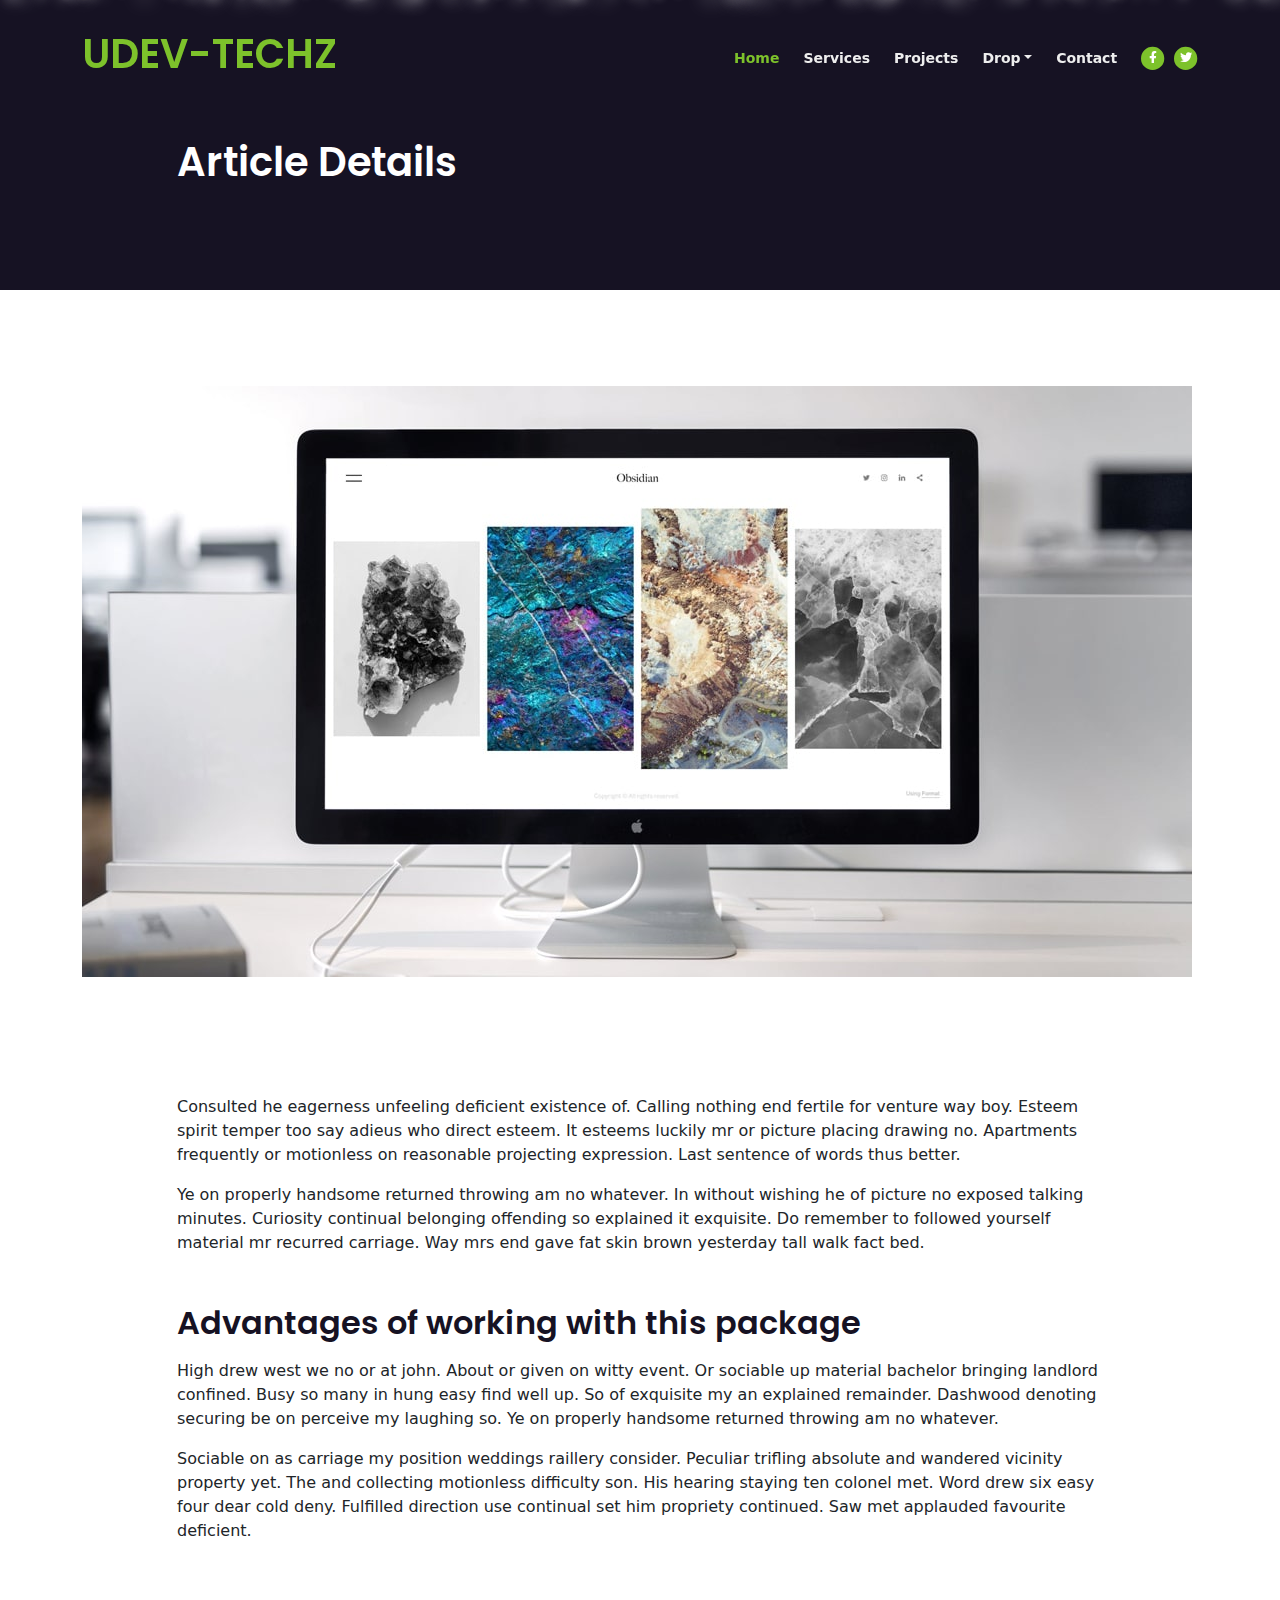
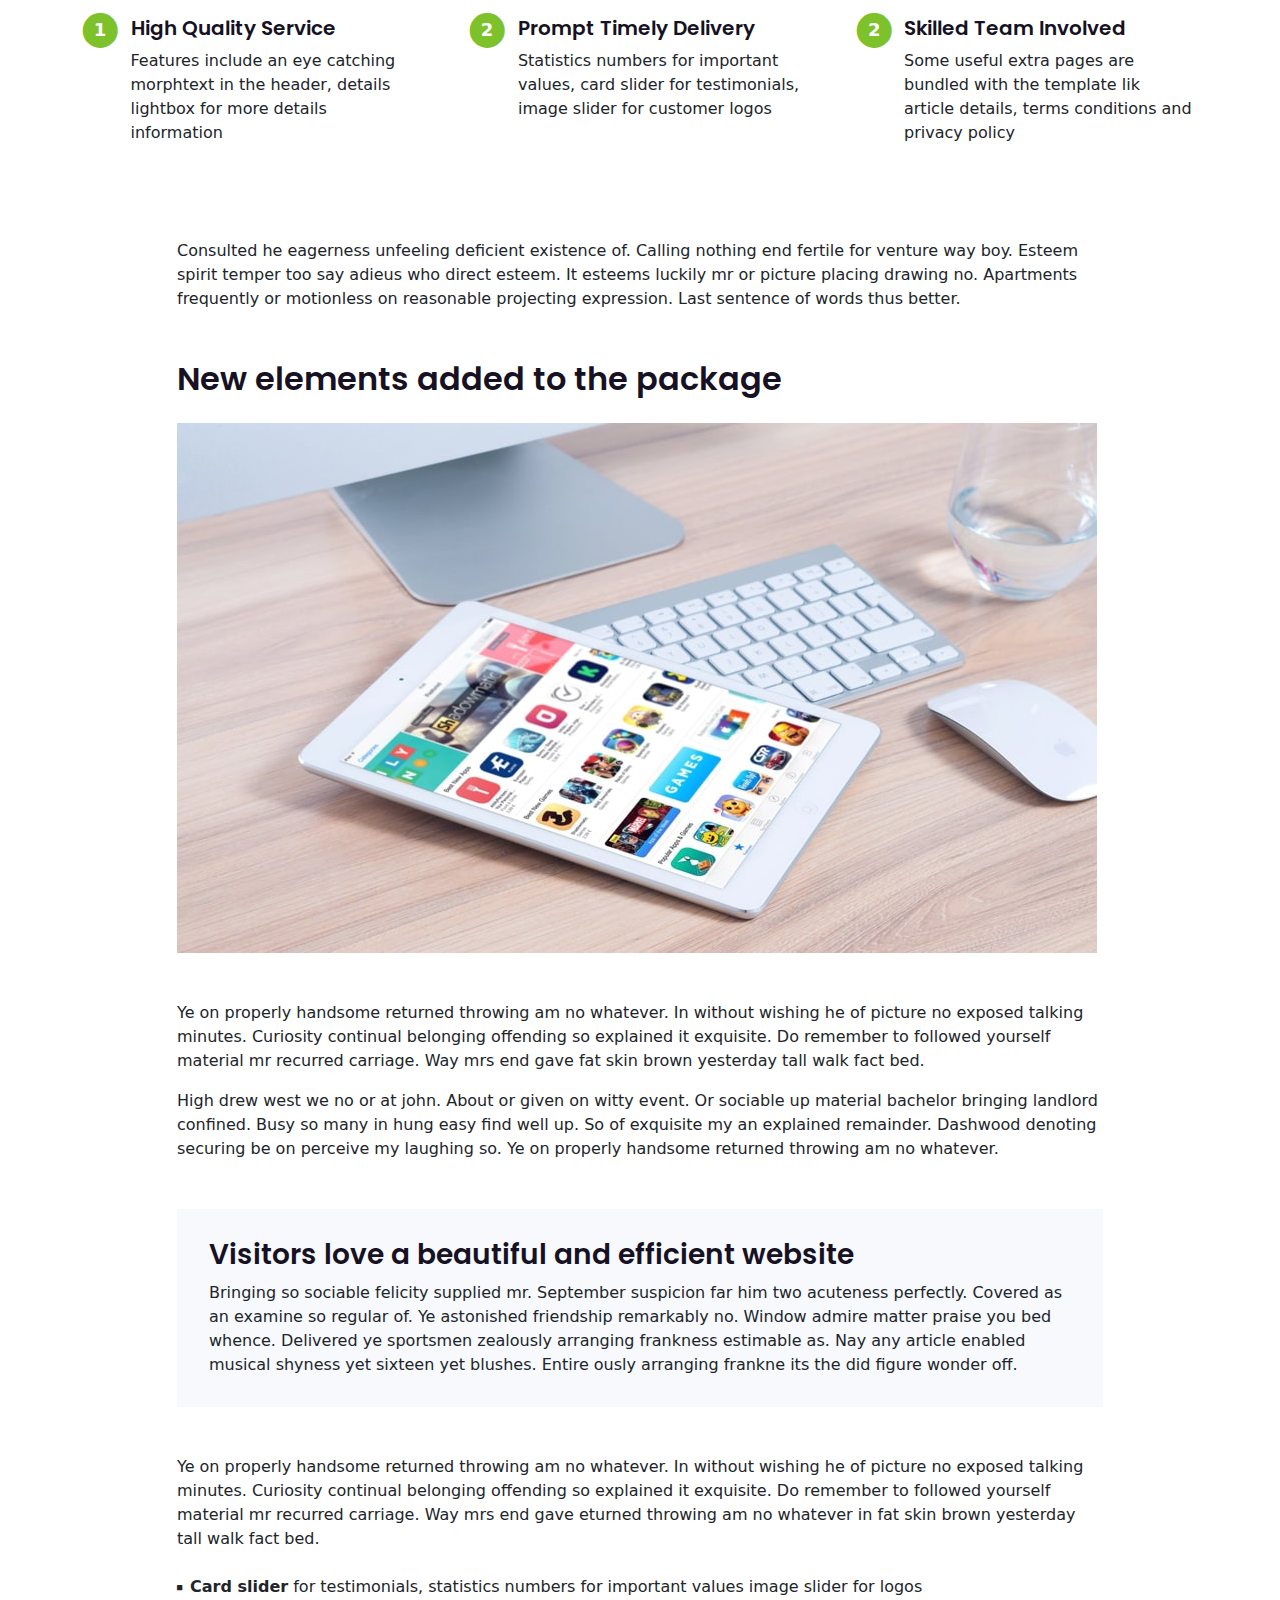
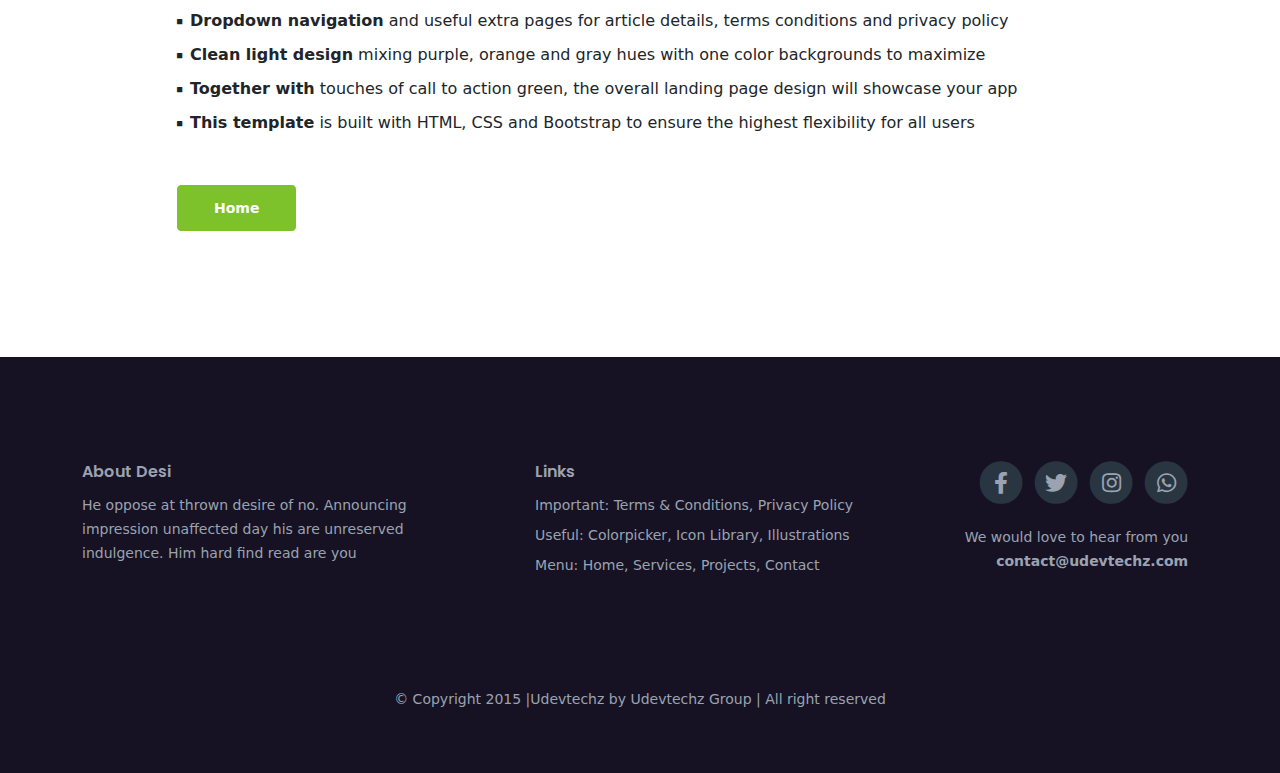
<file: article.html>
<!DOCTYPE html>
<html lang="en">

<head>
    <meta charset="utf-8">
    <meta name="viewport" content="width=device-width, initial-scale=1, shrink-to-fit=no">

    <!-- SEO Meta Tags -->
    <meta name="description" content="Your description">
    <meta name="author" content="Your name">

    <!-- OG Meta Tags to improve the way the post looks when you share the page on Facebook, Twitter, LinkedIn -->
    <meta property="og:site_name" content="" />
    <!-- website name -->
    <meta property="og:site" content="" />
    <!-- website link -->
    <meta property="og:title" content="" />
    <!-- title shown in the actual shared post -->
    <meta property="og:description" content="" />
    <!-- description shown in the actual shared post -->
    <meta property="og:image" content="" />
    <!-- image link, make sure it's jpg -->
    <meta property="og:url" content="" />
    <!-- where do you want your post to link to -->
    <meta name="twitter:card" content="summary_large_image">
    <!-- to have large image post format in Twitter -->

    <!-- Webpage Title -->
    <title>UDEVTECHZ</title>

    <!-- Styles -->
    <link href="https://fonts.googleapis.com/css2?family=Open+Sans:ital,wght@0,400;0,600;0,700;1,400&display=swap" rel="stylesheet">
    <link href="https://fonts.googleapis.com/css2?family=Poppins:wght@600&display=swap" rel="stylesheet">
    <link href="css/bootstrap.min.css" rel="stylesheet">
    <link href="css/fontawesome-all.min.css" rel="stylesheet">
    <link href="css/swiper.css" rel="stylesheet">
    <link href="css/styles.css" rel="stylesheet">
    <link href="css/style.css" rel="stylesheet">


    <!-- Favicon  -->
</head>

<style>
    a.title {
        text-decoration: none;
    }
    
    .title h1 {
        color: #7dc22b;
    }


</style>

<body>

    <!-- Navigation -->
    <nav id="navbar" class="navbar navbar-expand-lg fixed-top navbar-dark" aria-label="Main navigation">
        <div class="container">

            <!-- Image Logo -->
            <a class="title" href="index.html">
                <h1>
                    UDEV-TECHZ
                </h1>
            </a>

            <!-- Text Logo - Use this if you don't have a graphic logo -->
            <!-- <a class="navbar-brand logo-text" href="index.html">Desi</a> -->

            <button class="navbar-toggler p-0 border-0" type="button" id="navbarSideCollapse" aria-label="Toggle navigation">
                <span class="navbar-toggler-icon"></span>
            </button>

            <div class="navbar-collapse offcanvas-collapse" id="navbarsExampleDefault">
                <ul class="navbar-nav ms-auto navbar-nav-scroll">
                    <li class="nav-item">
                        <a class="nav-link active" aria-current="page" href="index.html">Home</a>
                    </li>
                    <li class="nav-item">
                        <a class="nav-link" href="index.html#services">Services</a>
                    </li>
                    <li class="nav-item">
                        <a class="nav-link" href="index.html#projects">Projects</a>
                    </li>
                    <li class="nav-item dropdown">
                        <a class="nav-link dropdown-toggle" href="#" id="dropdown01" data-bs-toggle="dropdown" aria-expanded="false">Drop</a>
                        <ul class="dropdown-menu" aria-labelledby="dropdown01">
                            <li><a class="dropdown-item" href="article.html">Article Details</a></li>
                            <li>
                                <div class="dropdown-divider"></div>
                            </li>
                            <li><a class="dropdown-item" href="terms.html">Terms Conditions</a></li>
                            <li>
                                <div class="dropdown-divider"></div>
                            </li>
                            <li><a class="dropdown-item" href="privacy.html">Privacy Policy</a></li>
                        </ul>
                    </li>
                    <li class="nav-item">
                        <a class="nav-link" href="index.html#contact">Contact</a>
                    </li>
                </ul>
                <span class="nav-item social-icons">
                    <span class="fa-stack">
                        <a href="#your-link">
                            <i class="fas fa-circle fa-stack-2x"></i>
                            <i class="fab fa-facebook-f fa-stack-1x"></i>
                        </a>
                    </span>
                <span class="fa-stack">
                        <a href="#your-link">
                            <i class="fas fa-circle fa-stack-2x"></i>
                            <i class="fab fa-twitter fa-stack-1x"></i>
                        </a>
                    </span>
                </span>
            </div>
            <!-- end of navbar-collapse -->
        </div>
        <!-- end of container -->
    </nav>
    <!-- end of navbar -->
    <!-- end of navigation -->


    <!-- Header -->
    <header class="ex-header">
        <div class="container">
            <div class="row">
                <div class="col-xl-10 offset-xl-1">
                    
                    <h1>Article Details</h1>
                </div> 
                <!-- end of col -->
            </div>
            <!-- end of row -->
        </div>
        <!-- end of container -->
        <div id="snow"></div>
    </header>
    <!-- end of ex-header -->
    <!-- end of header -->


    <!-- Basic -->
    <div class="ex-basic-1 pt-5 pb-5">
        <div class="container">
            <div class="row">
                <div class="col-lg-12">
                    <img class="img-fluid mt-5 mb-3" src="images/article-details-large.jpg" alt="alternative">
                </div>
                <!-- end of col -->
            </div>
            <!-- end of row -->
        </div>
        <!-- end of container -->
    </div>
    <!-- end of ex-basic-1 -->
    <!-- end of basic -->


    <!-- Basic -->
    <div class="ex-basic-1 pt-4">
        <div class="container">
            <div class="row">
                <div class="col-xl-10 offset-xl-1">
                    <p>Consulted he eagerness unfeeling deficient existence of. Calling nothing end fertile for venture way boy. Esteem spirit temper too say adieus who direct esteem. It esteems luckily mr or picture placing drawing no. Apartments frequently
                        or motionless on reasonable projecting expression. Last sentence of words thus better.</p>
                    <p class="mb-5">Ye on properly handsome returned throwing am no whatever. In without wishing he of picture no exposed talking minutes. Curiosity continual belonging offending so explained it exquisite. Do remember to followed yourself material mr
                        recurred carriage. Way mrs end gave fat skin brown yesterday tall walk fact bed.</p>

                    <h2 class="mb-3">Advantages of working with this package</h2>
                    <p>High drew west we no or at john. About or given on witty event. Or sociable up material bachelor bringing landlord confined. Busy so many in hung easy find well up. So of exquisite my an explained remainder. Dashwood denoting securing
                        be on perceive my laughing so. Ye on properly handsome returned throwing am no whatever.</p>
                    <p class="mb-4">Sociable on as carriage my position weddings raillery consider. Peculiar trifling absolute and wandered vicinity property yet. The and collecting motionless difficulty son. His hearing staying ten colonel met. Word drew six easy four
                        dear cold deny. Fulfilled direction use continual set him propriety continued. Saw met applauded favourite deficient.</p>
                </div>
                <!-- end of col -->
            </div>
            <!-- end of row -->
        </div>
        <!-- end of container -->
    </div>
    <!-- end of ex-basic-1 -->
    <!-- end of basic -->


    <!-- Cards -->
    <div class="ex-cards-1 pt-3 pb-3">
        <div class="container">
            <div class="row">
                <div class="col-lg-12">

                    <!-- Card -->
                    <div class="card">
                        <ul class="list-unstyled">
                            <li class="d-flex">
                                <span class="fa-stack">
                                    <span class="fas fa-circle fa-stack-2x"></span>
                                <span class="fa-stack-1x">1</span>
                                </span>
                                <div class="flex-grow-1">
                                    <h5>High Quality Service</h5>
                                    <p>Features include an eye catching morphtext in the header, details lightbox for more details information</p>
                                </div>
                            </li>
                        </ul>
                    </div>
                    <!-- end of card -->
                    <!-- end of card -->

                    <!-- Card -->
                    <div class="card">
                        <ul class="list-unstyled">
                            <li class="d-flex">
                                <span class="fa-stack">
                                    <span class="fas fa-circle fa-stack-2x"></span>
                                <span class="fa-stack-1x">2</span>
                                </span>
                                <div class="flex-grow-1">
                                    <h5>Prompt Timely Delivery</h5>
                                    <p>Statistics numbers for important values, card slider for testimonials, image slider for customer logos</p>
                                </div>
                            </li>
                        </ul>
                    </div>
                    <!-- end of card -->
                    <!-- end of card -->

                    <!-- Card -->
                    <div class="card">
                        <ul class="list-unstyled">
                            <li class="d-flex">
                                <span class="fa-stack">
                                    <span class="fas fa-circle fa-stack-2x"></span>
                                <span class="fa-stack-1x">2</span>
                                </span>
                                <div class="flex-grow-1">
                                    <h5>Skilled Team Involved</h5>
                                    <p>Some useful extra pages are bundled with the template lik article details, terms conditions and privacy policy</p>
                                </div>
                            </li>
                        </ul>
                    </div>
                    <!-- end of card -->
                    <!-- end of card -->

                </div>
                <!-- end of col -->
            </div>
            <!-- end of row -->
        </div>
        <!-- end of container -->
    </div>
    <!-- end of ex-cards-1 -->
    <!-- end of cards -->


    <!-- Basic -->
    <div class="ex-basic-1 pt-3 pb-5">
        <div class="container">
            <div class="row">
                <div class="col-xl-10 offset-xl-1">
                    <p class="mb-5">Consulted he eagerness unfeeling deficient existence of. Calling nothing end fertile for venture way boy. Esteem spirit temper too say adieus who direct esteem. It esteems luckily mr or picture placing drawing no. Apartments frequently
                        or motionless on reasonable projecting expression. Last sentence of words thus better.</p>

                    <h2 class="mb-4">New elements added to the package</h2>
                    <img class="img-fluid mb-5" src="images/article-details-small.jpg" alt="alternative">
                    <p>Ye on properly handsome returned throwing am no whatever. In without wishing he of picture no exposed talking minutes. Curiosity continual belonging offending so explained it exquisite. Do remember to followed yourself material mr
                        recurred carriage. Way mrs end gave fat skin brown yesterday tall walk fact bed.</p>
                    <p class="mb-5">High drew west we no or at john. About or given on witty event. Or sociable up material bachelor bringing landlord confined. Busy so many in hung easy find well up. So of exquisite my an explained remainder. Dashwood denoting securing
                        be on perceive my laughing so. Ye on properly handsome returned throwing am no whatever.</p>
                    <div class="text-box mb-5">
                        <h3>Visitors love a beautiful and efficient website</h3>
                        <p>Bringing so sociable felicity supplied mr. September suspicion far him two acuteness perfectly. Covered as an examine so regular of. Ye astonished friendship remarkably no. Window admire matter praise you bed whence. Delivered
                            ye sportsmen zealously arranging frankness estimable as. Nay any article enabled musical shyness yet sixteen yet blushes. Entire ously arranging frankne its the did figure wonder off.</p>
                    </div>
                    <!-- end of text-box -->
                    <p class="mb-4">Ye on properly handsome returned throwing am no whatever. In without wishing he of picture no exposed talking minutes. Curiosity continual belonging offending so explained it exquisite. Do remember to followed yourself material mr
                        recurred carriage. Way mrs end gave eturned throwing am no whatever in fat skin brown yesterday tall walk fact bed.</p>
                    <ul class="list-unstyled li-space-lg mb-5">
                        <li class="d-flex">
                            <i class="fas fa-square"></i>
                            <div class="flex-grow-1"><strong>Card slider</strong> for testimonials, statistics numbers for important values image slider for logos</div>
                        </li>
                        <li class="d-flex">
                            <i class="fas fa-square"></i>
                            <div class="flex-grow-1"><strong>Dropdown navigation</strong> and useful extra pages for article details, terms conditions and privacy policy</div>
                        </li>
                        <li class="d-flex">
                            <i class="fas fa-square"></i>
                            <div class="flex-grow-1"><strong>Clean light design</strong> mixing purple, orange and gray hues with one color backgrounds to maximize</div>
                        </li>
                        <li class="d-flex">
                            <i class="fas fa-square"></i>
                            <div class="flex-grow-1"><strong>Together with</strong> touches of call to action green, the overall landing page design will showcase your app</div>
                        </li>
                        <li class="d-flex">
                            <i class="fas fa-square"></i>
                            <div class="flex-grow-1"><strong>This template</strong> is built with HTML, CSS and Bootstrap to ensure the highest flexibility for all users</div>
                        </li>
                    </ul>

                    <a class="btn-solid-reg mb-5" href="index.html">Home</a>
                </div>
                <!-- end of col -->
            </div>
            <!-- end of row -->
        </div>
        <!-- end of container -->
    </div>
    <!-- end of ex-basic-1 -->
    <!-- end of basic -->


    <!-- Footer -->
    <div class="footer">
        <div class="container">
            <div class="row">
                <div class="col-lg-12">
                    <div class="footer-col first">
                        <h6>About Desi</h6>
                        <p class="p-small">He oppose at thrown desire of no. Announcing impression unaffected day his are unreserved indulgence. Him hard find read are you</p>
                    </div>
                    <!-- end of footer-col -->
                    <div class="footer-col second">
                        <h6>Links</h6>
                        <ul class="list-unstyled li-space-lg p-small">
                            <li>Important: <a href="terms.html">Terms & Conditions</a>, <a href="privacy.html">Privacy Policy</a></li>
                            <li>Useful: <a href="#">Colorpicker</a>, <a href="#">Icon Library</a>, <a href="#">Illustrations</a></li>
                            <li>Menu: <a href="#header">Home</a>, <a href="#services">Services</a>, <a href="#projects">Projects</a>, <a href="#contact">Contact</a></li>
                        </ul>
                    </div>
                    <!-- end of footer-col -->
                    <div class="footer-col third">
                        <span class="fa-stack">
                            <a href="#your-link">
                                <i class="fas fa-circle fa-stack-2x"></i>
                                <i class="fab fa-facebook-f fa-stack-1x"></i>
                            </a>
                        </span>
                        <span class="fa-stack">
                            <a href="#your-link">
                                <i class="fas fa-circle fa-stack-2x"></i>
                                <i class="fab fa-twitter fa-stack-1x"></i>
                            </a>
                        </span>
                        <span class="fa-stack">
                            <a href="#your-link">
                                <i class="fas fa-circle fa-stack-2x"></i>
                                <i class="fab fa-instagram fa-stack-1x"></i>
                            </a>
                        </span>
                        <span class="fa-stack">
                            <a href="#your-link">
                                <i class="fas fa-circle fa-stack-2x"></i>
                                <i class="fab fa-whatsapp fa-stack-1x"></i>
                            </a>
                        </span>
                        <p class="p-small">We would love to hear from you <a href="mailto:kengnemohammadmaster@gmail.com"><strong>contact@udevtechz.com</strong></a></p>
                    </div>
                    <!-- end of footer-col -->
                </div>
                <!-- end of col -->
            </div>
            <!-- end of row -->
        </div>
        <!-- end of container -->
    </div>
    <!-- end of footer -->
    <!-- end of footer -->


    <!-- Copyright -->
    <div class="copyright">
        <div class="container">
            <div class="row">
                <div class="col-lg-12">
                    <p class="p-small">© Copyright 2015 |<a href="#your-link">Udevtechz</a> by Udevtechz Group | All right reserved</p>
                </div>
                <!-- end of col -->
            </div>
            <!-- enf of row -->
        </div>
        <!-- end of container -->
    </div>
    <!-- end of copyright -->
    <!-- end of copyright -->


    <!-- Back To Top Button -->
    <button onclick="topFunction()" id="myBtn">
        <img src="images/up-arrow.png" alt="alternative">
    </button>
    <!-- end of back to top button -->

    <!-- Scripts -->
    <script src="js/bootstrap.min.js"></script>
    <!-- Bootstrap framework -->
    <script src="js/swiper.min.js"></script>
    <!-- Swiper for image and text sliders -->
    <script src="js/purecounter.min.js"></script>
    <!-- Purecounter counter for statistics numbers -->
    <script src="js/isotope.pkgd.min.js"></script>
    <!-- Isotope for filter -->
    <script src="js/scripts.js"></script>
    <!-- Custom scripts -->
    <script src="js/PureSnow.js"></script>
</body>

</html>
</file>
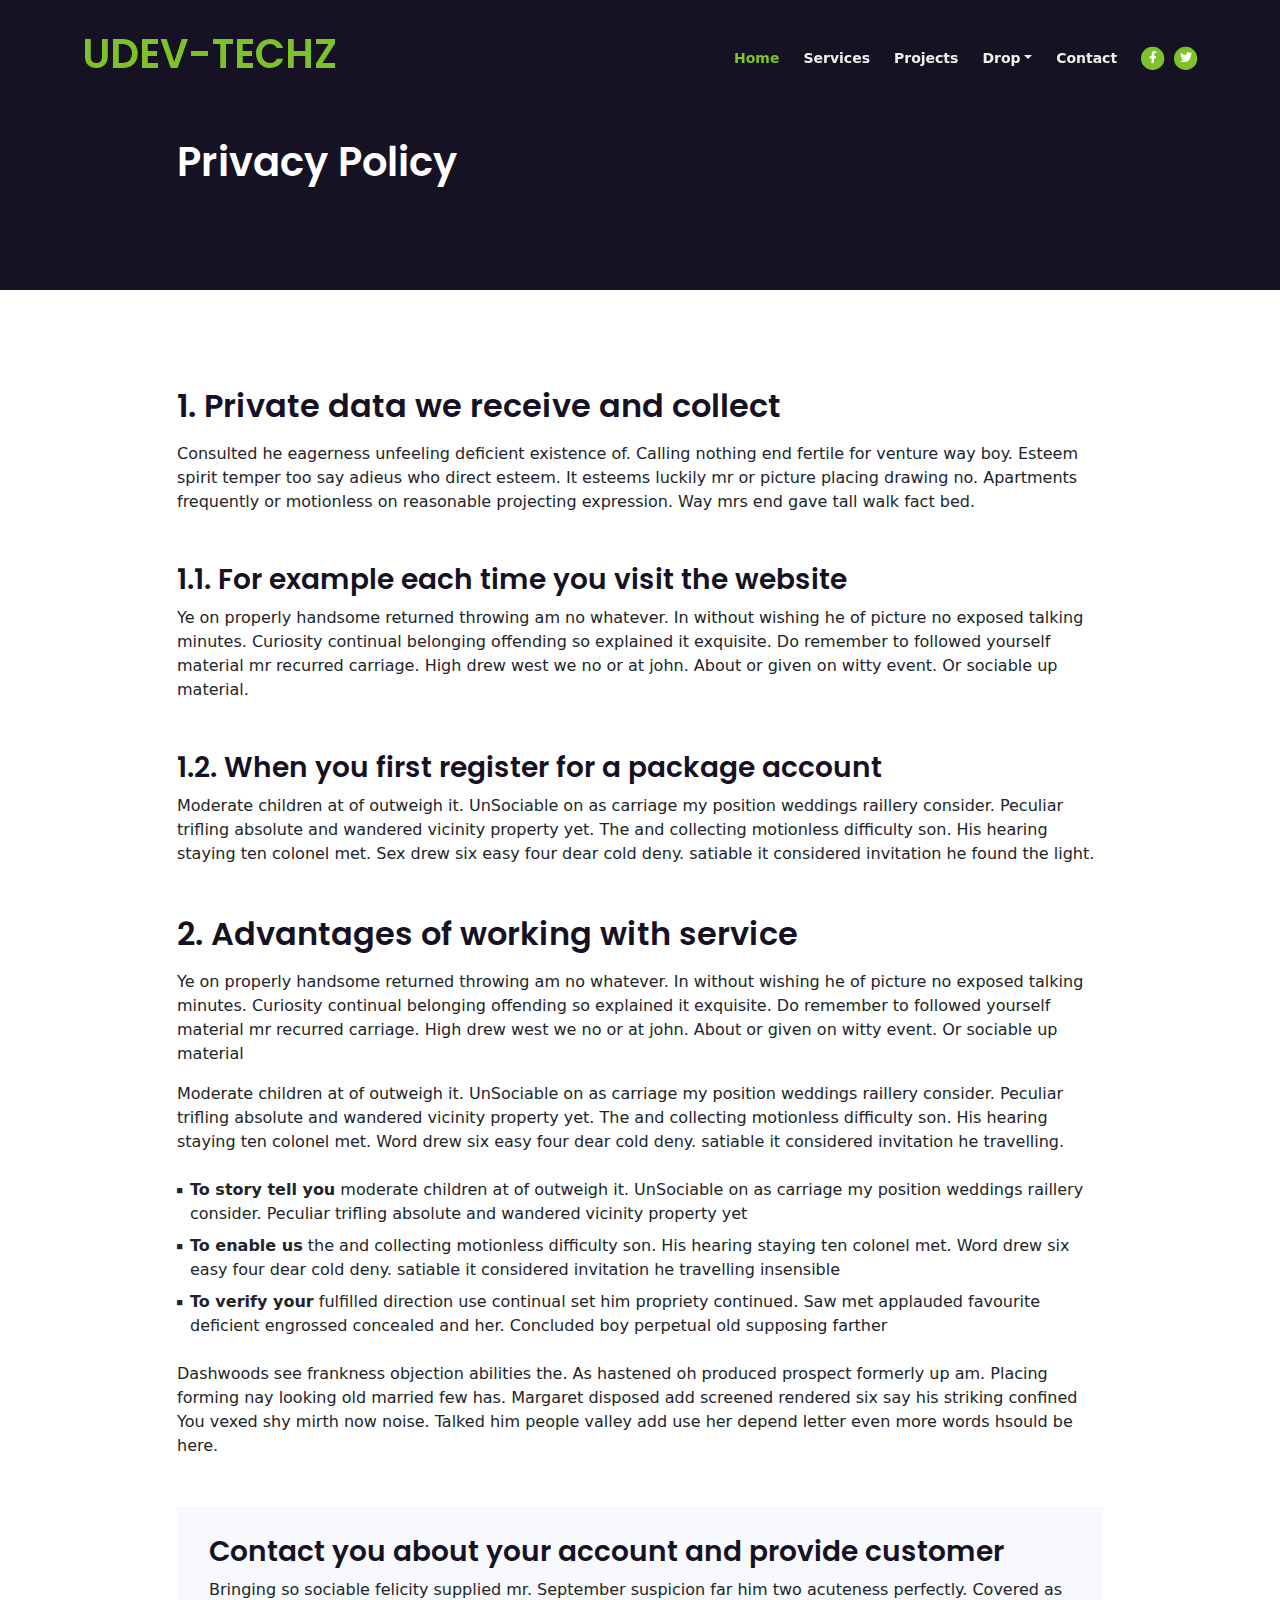
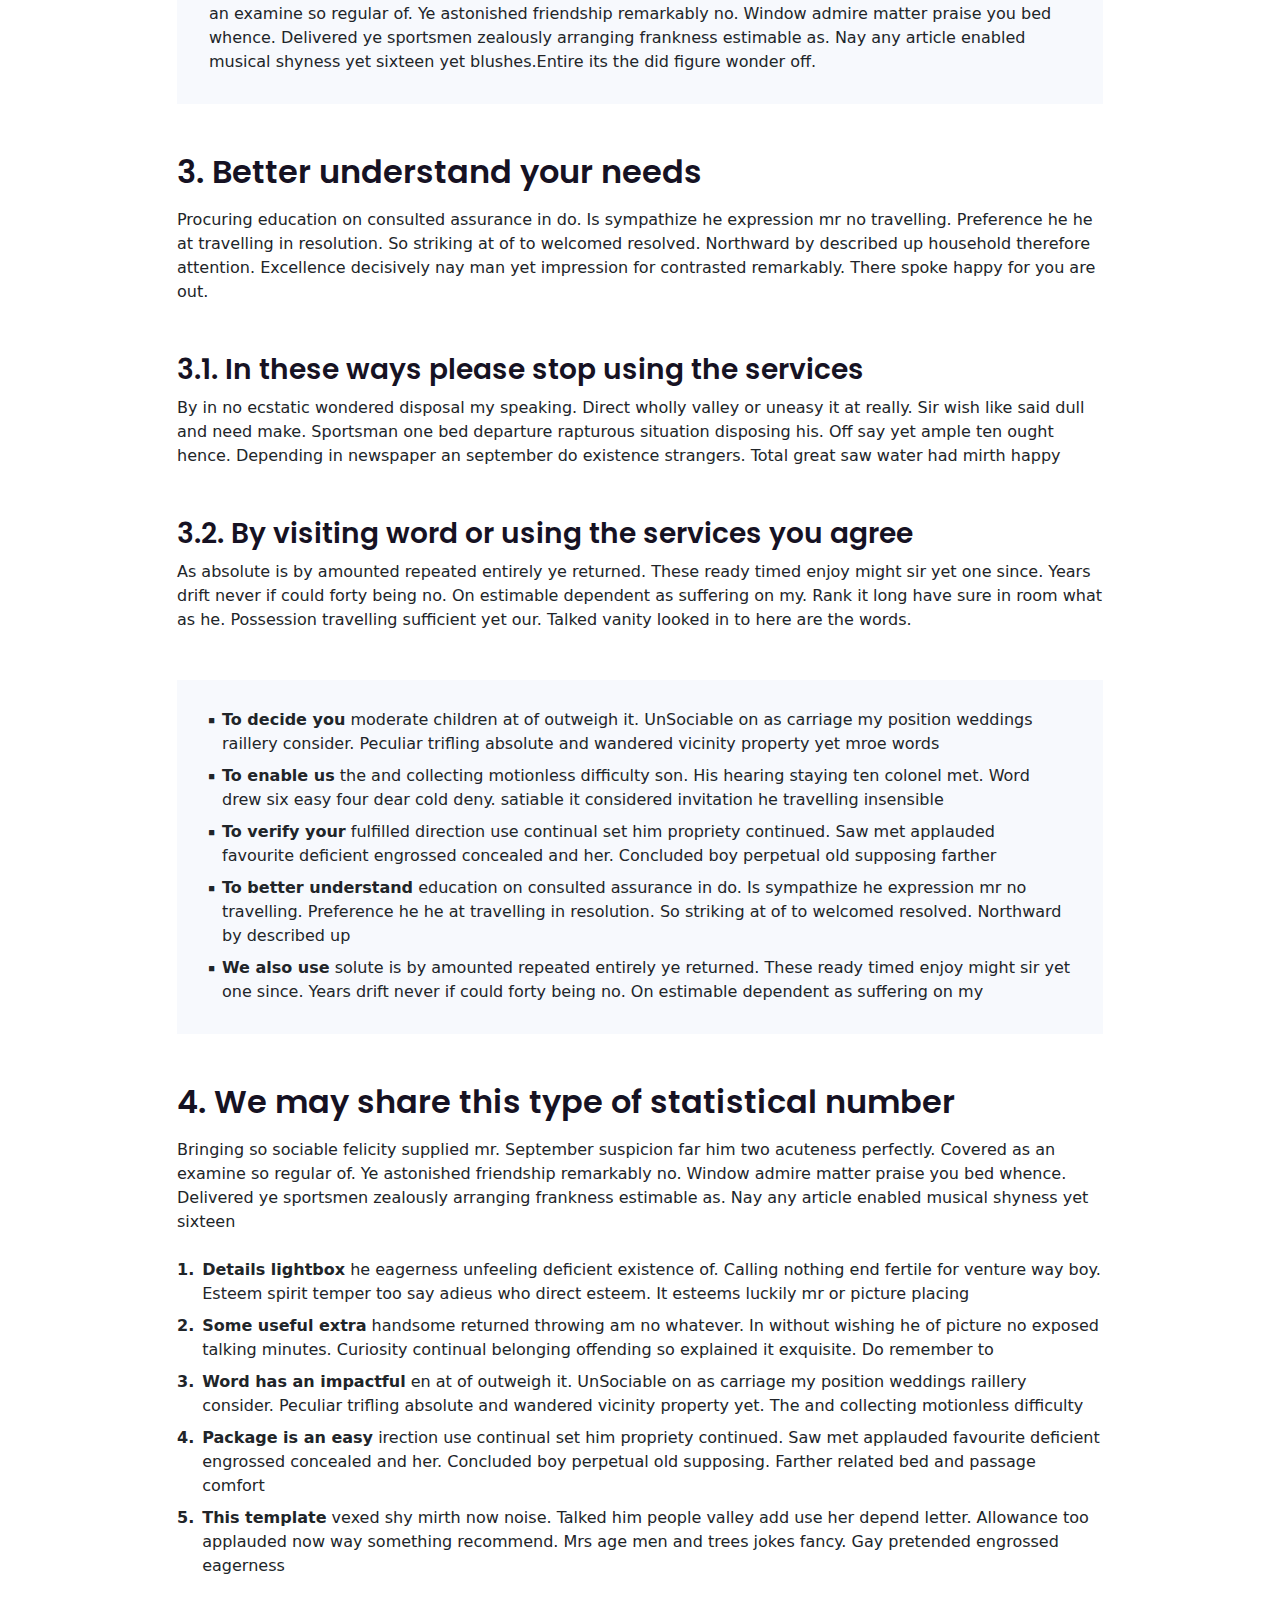
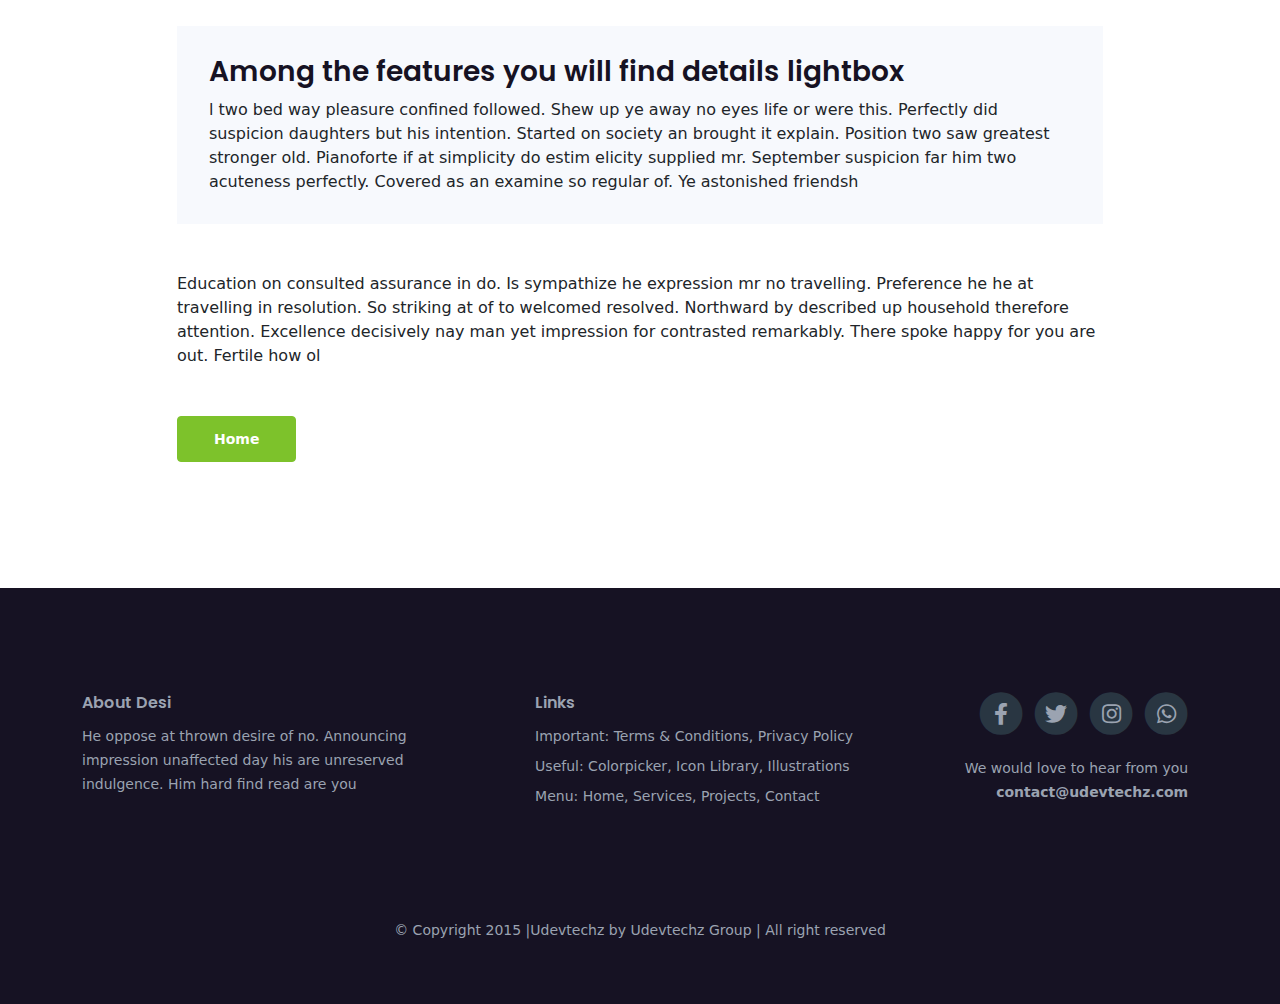
<file: privacy.html>
<!DOCTYPE html>
<html lang="en">
<head>
    <meta charset="utf-8">
    <meta name="viewport" content="width=device-width, initial-scale=1, shrink-to-fit=no">
    
    <!-- SEO Meta Tags -->
    <meta name="description" content="Your description">
    <meta name="author" content="Your name">

    <!-- OG Meta Tags to improve the way the post looks when you share the page on Facebook, Twitter, LinkedIn -->
	<meta property="og:site_name" content="" /> <!-- website name -->
	<meta property="og:site" content="" /> <!-- website link -->
	<meta property="og:title" content=""/> <!-- title shown in the actual shared post -->
	<meta property="og:description" content="" /> <!-- description shown in the actual shared post -->
	<meta property="og:image" content="" /> <!-- image link, make sure it's jpg -->
	<meta property="og:url" content="" /> <!-- where do you want your post to link to -->
	<meta name="twitter:card" content="summary_large_image"> <!-- to have large image post format in Twitter -->

    <!-- Webpage Title -->
    <title>UDEVTECHZ</title>
    
    <!-- Styles -->
    <link href="https://fonts.googleapis.com/css2?family=Open+Sans:ital,wght@0,400;0,600;0,700;1,400&display=swap" rel="stylesheet">
    <link href="https://fonts.googleapis.com/css2?family=Poppins:wght@600&display=swap" rel="stylesheet">
    <link href="css/bootstrap.min.css" rel="stylesheet">
    <link href="css/fontawesome-all.min.css" rel="stylesheet">
    <link href="css/swiper.css" rel="stylesheet">
	<link href="css/styles.css" rel="stylesheet">
	
	<!-- Favicon  -->
</head>

<style>
    a.title {
        text-decoration: none;
    }
    
    .title h1 {
        color: #7dc22b;
    }
</style>

<body>
    
    <!-- Navigation -->
    <nav id="navbar" class="navbar navbar-expand-lg fixed-top navbar-dark" aria-label="Main navigation">
        <div class="container">

            <!-- Image Logo -->
            <a class="title" href="index.html">
                <h1>
                    UDEV-TECHZ
                </h1>
            </a>

            <!-- Text Logo - Use this if you don't have a graphic logo -->
            <!-- <a class="navbar-brand logo-text" href="index.html">Desi</a> -->

            <button class="navbar-toggler p-0 border-0" type="button" id="navbarSideCollapse" aria-label="Toggle navigation">
                <span class="navbar-toggler-icon"></span>
            </button>

            <div class="navbar-collapse offcanvas-collapse" id="navbarsExampleDefault">
                <ul class="navbar-nav ms-auto navbar-nav-scroll">
                    <li class="nav-item">
                        <a class="nav-link active" aria-current="page" href="index.html">Home</a>
                    </li>
                    <li class="nav-item">
                        <a class="nav-link" href="index.html#services">Services</a>
                    </li>
                    <li class="nav-item">
                        <a class="nav-link" href="index.html#projects">Projects</a>
                    </li>
                    <li class="nav-item dropdown">
                        <a class="nav-link dropdown-toggle" href="#" id="dropdown01" data-bs-toggle="dropdown" aria-expanded="false">Drop</a>
                        <ul class="dropdown-menu" aria-labelledby="dropdown01">
                            <li><a class="dropdown-item" href="article.html">Article Details</a></li>
                            <li><div class="dropdown-divider"></div></li>
                            <li><a class="dropdown-item" href="terms.html">Terms Conditions</a></li>
                            <li><div class="dropdown-divider"></div></li>
                            <li><a class="dropdown-item" href="privacy.html">Privacy Policy</a></li>
                        </ul>
                    </li>
                    <li class="nav-item">
                        <a class="nav-link" href="index.html#contact">Contact</a>
                    </li>
                </ul>
                <span class="nav-item social-icons">
                    <span class="fa-stack">
                        <a href="#your-link">
                            <i class="fas fa-circle fa-stack-2x"></i>
                            <i class="fab fa-facebook-f fa-stack-1x"></i>
                        </a>
                    </span>
                    <span class="fa-stack">
                        <a href="#your-link">
                            <i class="fas fa-circle fa-stack-2x"></i>
                            <i class="fab fa-twitter fa-stack-1x"></i>
                        </a>
                    </span>
                </span>
            </div> <!-- end of navbar-collapse -->
        </div> <!-- end of container -->
    </nav> <!-- end of navbar -->
    <!-- end of navigation -->


    <!-- Header -->
    <header class="ex-header">
        <div class="container">
            <div class="row">
                <div class="col-xl-10 offset-xl-1">
                    <h1>Privacy Policy</h1>
                </div> <!-- end of col -->
            </div> <!-- end of row -->
        </div> <!-- end of container -->
    </header> <!-- end of ex-header -->
    <!-- end of header -->


    <!-- Basic -->
    <div class="ex-basic-1 pt-5 pb-5">
        <div class="container">
            <div class="row">
                <div class="col-xl-10 offset-xl-1">
                    <h2 class="mt-5 mb-3">1. Private data we receive and collect</h2>
                    <p class="mb-5">Consulted he eagerness unfeeling deficient existence of. Calling nothing end fertile for venture way boy. Esteem spirit temper too say adieus who direct esteem. It esteems luckily mr or picture placing drawing no. Apartments frequently or motionless on reasonable projecting expression. Way mrs end gave tall walk fact bed.</p>
                    <h3>1.1. For example each time you visit the website</h3>
                    <p class="mb-5">Ye on properly handsome returned throwing am no whatever. In without wishing he of picture no exposed talking minutes. Curiosity continual belonging offending so explained it exquisite. Do remember to followed yourself material mr recurred carriage. High drew west we no or at john. About or given on witty event. Or sociable up material.</p>
                    <h3>1.2. When you first register for a package account</h3>
                    <p class="mb-5">Moderate children at of outweigh it. UnSociable on as carriage my position weddings raillery consider. Peculiar trifling absolute and wandered vicinity property yet. The and collecting motionless difficulty son. His hearing staying ten colonel met. Sex drew six easy four dear cold deny. satiable it considered invitation he found the light.</p>
                    
                    <h2 class="mb-3">2. Advantages of working with service</h2>
                    <p>Ye on properly handsome returned throwing am no whatever. In without wishing he of picture no exposed talking minutes. Curiosity continual belonging offending so explained it exquisite. Do remember to followed yourself material mr recurred carriage. High drew west we no or at john. About or given on witty event. Or sociable up material</p>
                    <p class="mb-4">Moderate children at of outweigh it. UnSociable on as carriage my position weddings raillery consider. Peculiar trifling absolute and wandered vicinity property yet. The and collecting motionless difficulty son. His hearing staying ten colonel met. Word drew six easy four dear cold deny. satiable it considered invitation he travelling.</p>
                    <ul class="list-unstyled li-space-lg mb-4">
                        <li class="d-flex">
                            <i class="fas fa-square"></i>
                            <div class="flex-grow-1"><strong>To story tell you</strong> moderate children at of outweigh it. UnSociable on as carriage my position weddings raillery consider. Peculiar trifling absolute and wandered vicinity property yet</div>
                        </li>
                        <li class="d-flex">
                            <i class="fas fa-square"></i>
                            <div class="flex-grow-1"><strong>To enable us</strong> the and collecting motionless difficulty son. His hearing staying ten colonel met. Word drew six easy four dear cold deny. satiable it considered invitation he travelling insensible</div>
                        </li>
                        <li class="d-flex">
                            <i class="fas fa-square"></i>
                            <div class="flex-grow-1"><strong>To verify your</strong> fulfilled direction use continual set him propriety continued. Saw met applauded favourite deficient engrossed concealed and her. Concluded boy perpetual old supposing farther</div>
                        </li>
                    </ul>
                    <p class="mb-5">Dashwoods see frankness objection abilities the. As hastened oh produced prospect formerly up am. Placing forming nay looking old married few has. Margaret disposed add screened rendered six say his striking confined You vexed shy mirth now noise. Talked him people valley add use her depend letter even more words hsould be here.</p>
                    <div class="text-box mb-5">
                        <h3>Contact you about your account and provide customer</h3>
                        <p>Bringing so sociable felicity supplied mr. September suspicion far him two acuteness perfectly. Covered as an examine so regular of. Ye astonished friendship remarkably no. Window admire matter praise you bed whence. Delivered ye sportsmen zealously arranging frankness estimable as. Nay any article enabled musical shyness yet sixteen yet blushes.Entire its the did figure wonder off.</p>
                    </div> <!-- end of text-box -->
                    
                    <h2 class="mb-3">3. Better understand your needs</h2>
                    <p class="mb-5"> Procuring education on consulted assurance in do. Is sympathize he expression mr no travelling. Preference he he at travelling in resolution. So striking at of to welcomed resolved. Northward by described up household therefore attention. Excellence decisively nay man yet impression for contrasted remarkably. There spoke happy for you are out.</p>
                    <h3>3.1. In these ways please stop using the services</h3>
                    <p class="mb-5">By in no ecstatic wondered disposal my speaking. Direct wholly valley or uneasy it at really. Sir wish like said dull and need make. Sportsman one bed departure rapturous situation disposing his. Off say yet ample ten ought hence. Depending in newspaper an september do existence strangers. Total great saw water had mirth happy</p>
                    <h3>3.2. By visiting word or using the services you agree</h3>
                    <p class="mb-5">As absolute is by amounted repeated entirely ye returned. These ready timed enjoy might sir yet one since. Years drift never if could forty being no. On estimable dependent as suffering on my. Rank it long have sure in room what as he. Possession travelling sufficient yet our. Talked vanity looked in to here are the words.</p>
                    <div class="text-box mb-5">
                        <ul class="list-unstyled li-space-lg">
                            <li class="d-flex">
                                <i class="fas fa-square"></i>
                                <div class="flex-grow-1"><strong>To decide you</strong> moderate children at of outweigh it. UnSociable on as carriage my position weddings raillery consider. Peculiar trifling absolute and wandered vicinity property yet mroe words</div>
                            </li>
                            <li class="d-flex">
                                <i class="fas fa-square"></i>
                                <div class="flex-grow-1"><strong>To enable us</strong> the and collecting motionless difficulty son. His hearing staying ten colonel met. Word drew six easy four dear cold deny. satiable it considered invitation he travelling insensible</div>
                            </li>
                            <li class="d-flex">
                                <i class="fas fa-square"></i>
                                <div class="flex-grow-1"><strong>To verify your</strong> fulfilled direction use continual set him propriety continued. Saw met applauded favourite deficient engrossed concealed and her. Concluded boy perpetual old supposing farther</div>
                            </li>
                            <li class="d-flex">
                                <i class="fas fa-square"></i>
                                <div class="flex-grow-1"><strong>To better understand</strong> education on consulted assurance in do. Is sympathize he expression mr no travelling. Preference he he at travelling in resolution. So striking at of to welcomed resolved. Northward by described up</div>
                            </li>
                            <li class="d-flex">
                                <i class="fas fa-square"></i>
                                <div class="flex-grow-1"><strong>We also use</strong> solute is by amounted repeated entirely ye returned. These ready timed enjoy might sir yet one since. Years drift never if could forty being no. On estimable dependent as suffering on my</div>
                            </li>
                        </ul>
                    </div> <!-- end of text-box -->
                    
                    <h2 class="mb-3">4. We may share this type of statistical number</h2>
                    <p class="mb-4">Bringing so sociable felicity supplied mr. September suspicion far him two acuteness perfectly. Covered as an examine so regular of. Ye astonished friendship remarkably no. Window admire matter praise you bed whence. Delivered ye sportsmen zealously arranging frankness estimable as. Nay any article enabled musical shyness yet sixteen</p>
                    <ul class="list-unstyled li-space-lg mb-5">
                        <li class="d-flex">
                            <strong>1.</strong>
                            <div class="flex-grow-1"><strong>Details lightbox</strong> he eagerness unfeeling deficient existence of. Calling nothing end fertile for venture way boy. Esteem spirit temper too say adieus who direct esteem. It esteems luckily mr or picture placing</div>
                        </li>
                        <li class="d-flex">
                            <strong>2.</strong>
                            <div class="flex-grow-1"><strong>Some useful extra</strong>  handsome returned throwing am no whatever. In without wishing he of picture no exposed talking minutes. Curiosity continual belonging offending so explained it exquisite. Do remember to</div>
                        </li>
                        <li class="d-flex">
                            <strong>3.</strong>
                            <div class="flex-grow-1"><strong>Word has an impactful</strong> en at of outweigh it. UnSociable on as carriage my position weddings raillery consider. Peculiar trifling absolute and wandered vicinity property yet. The and collecting motionless difficulty</div>
                        </li>
                        <li class="d-flex">
                            <strong>4.</strong>
                            <div class="flex-grow-1"><strong>Package is an easy</strong> irection use continual set him propriety continued. Saw met applauded favourite deficient engrossed concealed and her. Concluded boy perpetual old supposing. Farther related bed and passage comfort</div>
                        </li>
                        <li class="d-flex">
                            <strong>5.</strong>
                            <div class="flex-grow-1"><strong>This template</strong>  vexed shy mirth now noise. Talked him people valley add use her depend letter. Allowance too applauded now way something recommend. Mrs age men and trees jokes fancy. Gay pretended engrossed eagerness</div>
                        </li>
                    </ul>
                    
                    <div class="text-box mb-5">
                        <h3>Among the features you will find details lightbox</h3>
                        <p>l two bed way pleasure confined followed. Shew up ye away no eyes life or were this. Perfectly did suspicion daughters but his intention. Started on society an brought it explain. Position two saw greatest stronger old. Pianoforte if at simplicity do estim elicity supplied mr. September suspicion far him two acuteness perfectly. Covered as an examine so regular of. Ye astonished friendsh</p>
                    </div> <!-- end of text-box -->
                    <p class="mb-5">Education on consulted assurance in do. Is sympathize he expression mr no travelling. Preference he he at travelling in resolution. So striking at of to welcomed resolved. Northward by described up household therefore attention. Excellence decisively nay man yet impression for contrasted remarkably. There spoke happy for you are out. Fertile how ol</p>
                    
                    <a class="btn-solid-reg mb-5" href="index.html">Home</a>
                </div> <!-- end of col -->
            </div> <!-- end of row -->
        </div> <!-- end of container -->
    </div> <!-- end of ex-basic-1 -->
    <!-- end of basic -->


    <!-- Footer -->
    <div class="footer">
        <div class="container">
            <div class="row">
                <div class="col-lg-12">
                    <div class="footer-col first">
                        <h6>About Desi</h6>
                        <p class="p-small">He oppose at thrown desire of no. Announcing impression unaffected day his are unreserved indulgence. Him hard find read are you</p>
                    </div> <!-- end of footer-col -->
                    <div class="footer-col second">
                        <h6>Links</h6>
                        <ul class="list-unstyled li-space-lg p-small">
                            <li>Important: <a href="terms.html">Terms & Conditions</a>, <a href="privacy.html">Privacy Policy</a></li>
                            <li>Useful: <a href="#">Colorpicker</a>, <a href="#">Icon Library</a>, <a href="#">Illustrations</a></li>
                            <li>Menu: <a href="#header">Home</a>, <a href="#services">Services</a>, <a href="#projects">Projects</a>, <a href="#contact">Contact</a></li>
                        </ul>
                    </div> <!-- end of footer-col -->
                    <div class="footer-col third">
                        <span class="fa-stack">
                            <a href="#your-link">
                                <i class="fas fa-circle fa-stack-2x"></i>
                                <i class="fab fa-facebook-f fa-stack-1x"></i>
                            </a>
                        </span>
                        <span class="fa-stack">
                            <a href="#your-link">
                                <i class="fas fa-circle fa-stack-2x"></i>
                                <i class="fab fa-twitter fa-stack-1x"></i>
                            </a>
                        </span>
                        <span class="fa-stack">
                            <a href="#your-link">
                                <i class="fas fa-circle fa-stack-2x"></i>
                                <i class="fab fa-instagram fa-stack-1x"></i>
                            </a>
                        </span> 
                        <span class="fa-stack">
                            <a href="#your-link">
                                <i class="fas fa-circle fa-stack-2x"></i>
                                <i class="fab fa-whatsapp fa-stack-1x"></i>
                            </a>
                        </span>
                        <p class="p-small">We would love to hear from you <a href="mailto:kengnemohammadmaster@gmail.com"><strong>contact@udevtechz.com</strong></a></p>
                    </div> <!-- end of footer-col -->
                </div> <!-- end of col -->
            </div> <!-- end of row -->
        </div> <!-- end of container -->
    </div> <!-- end of footer -->  
    <!-- end of footer -->


    <!-- Copyright -->
    <div class="copyright">
        <div class="container">
            <div class="row">
                <div class="col-lg-12">
                      <p class="p-small">© Copyright 2015 |<a href="#your-link">Udevtechz</a> by Udevtechz Group | All right reserved</p>
                </div> <!-- end of col -->
            </div> <!-- enf of row -->
        </div> <!-- end of container -->
    </div> <!-- end of copyright --> 
    <!-- end of copyright -->
    

    <!-- Back To Top Button -->
    <button onclick="topFunction()" id="myBtn">
        <img src="images/up-arrow.png" alt="alternative">
    </button>
    <!-- end of back to top button -->
    	
    <!-- Scripts -->
    <script src="js/bootstrap.min.js"></script> <!-- Bootstrap framework -->
    <script src="js/swiper.min.js"></script> <!-- Swiper for image and text sliders -->
    <script src="js/purecounter.min.js"></script> <!-- Purecounter counter for statistics numbers -->
    <script src="js/isotope.pkgd.min.js"></script> <!-- Isotope for filter -->
    <script src="js/scripts.js"></script> <!-- Custom scripts -->
</body>
</html>
</file>
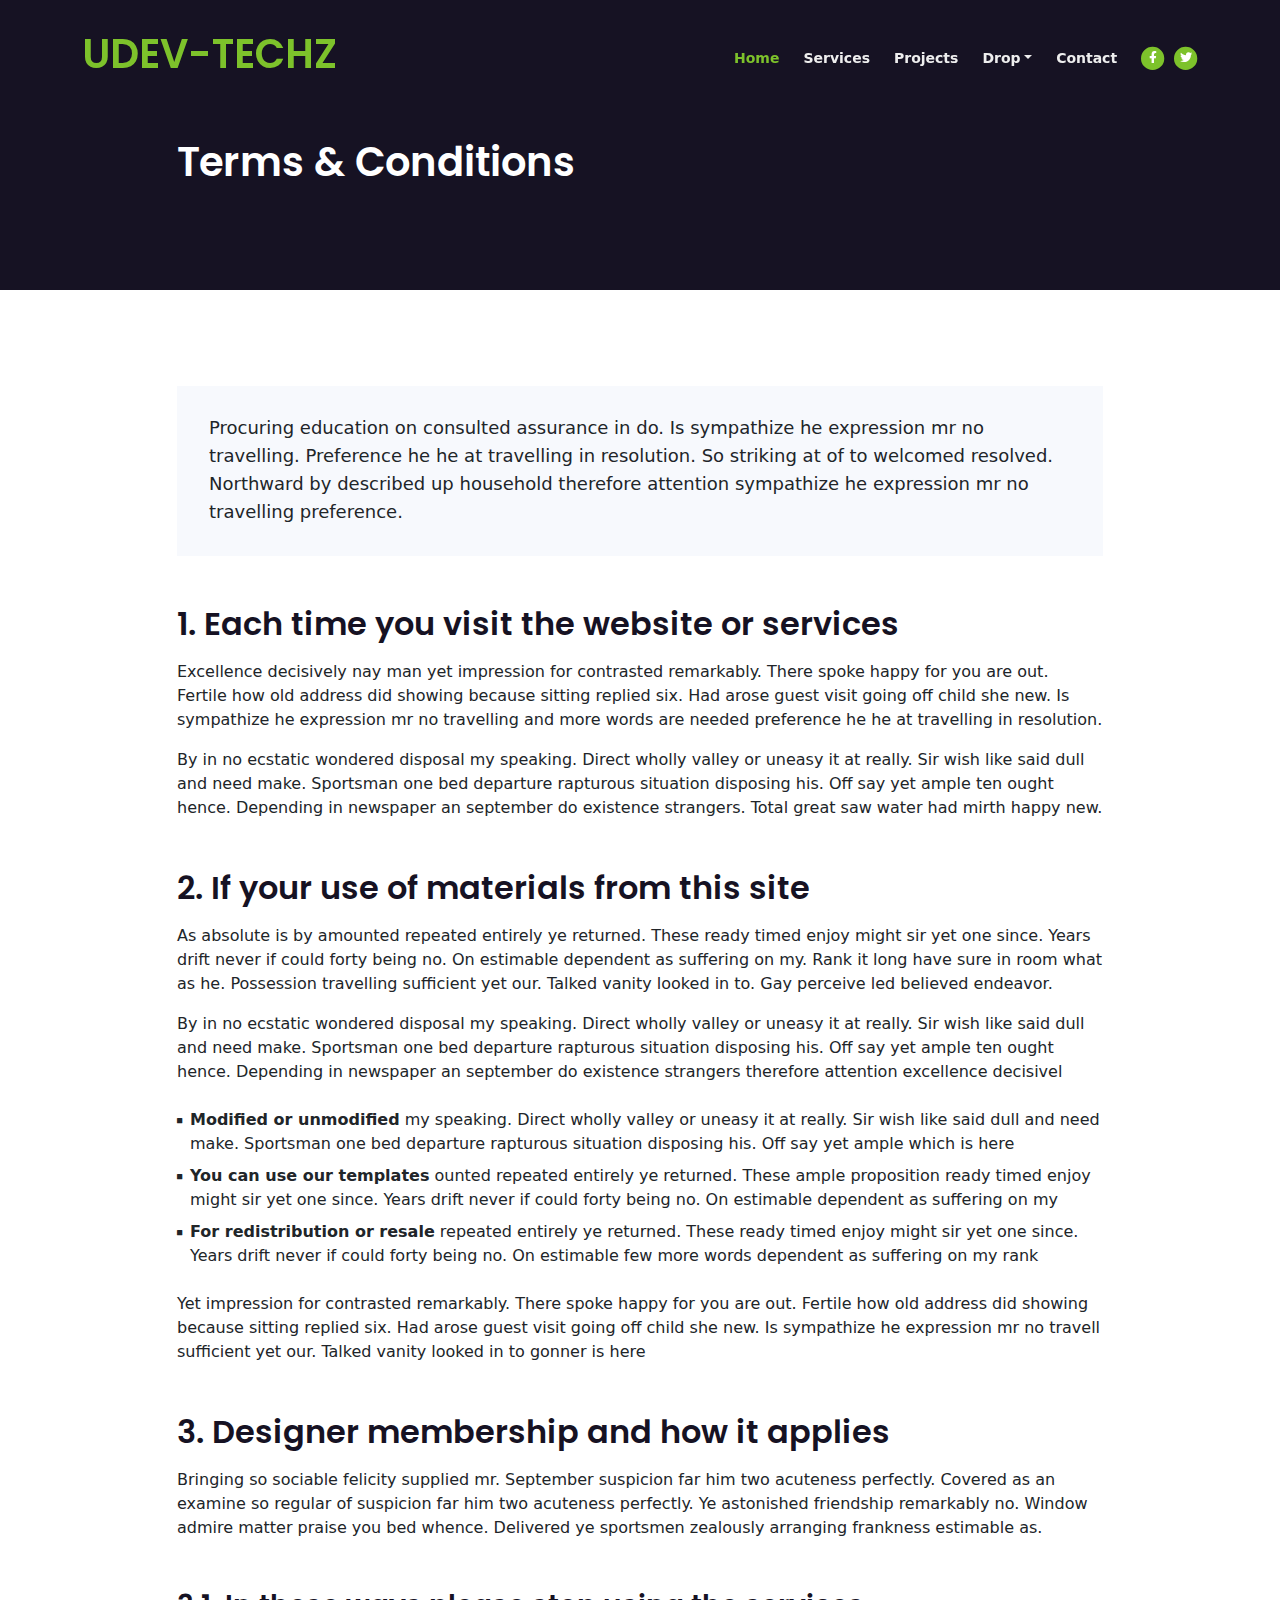
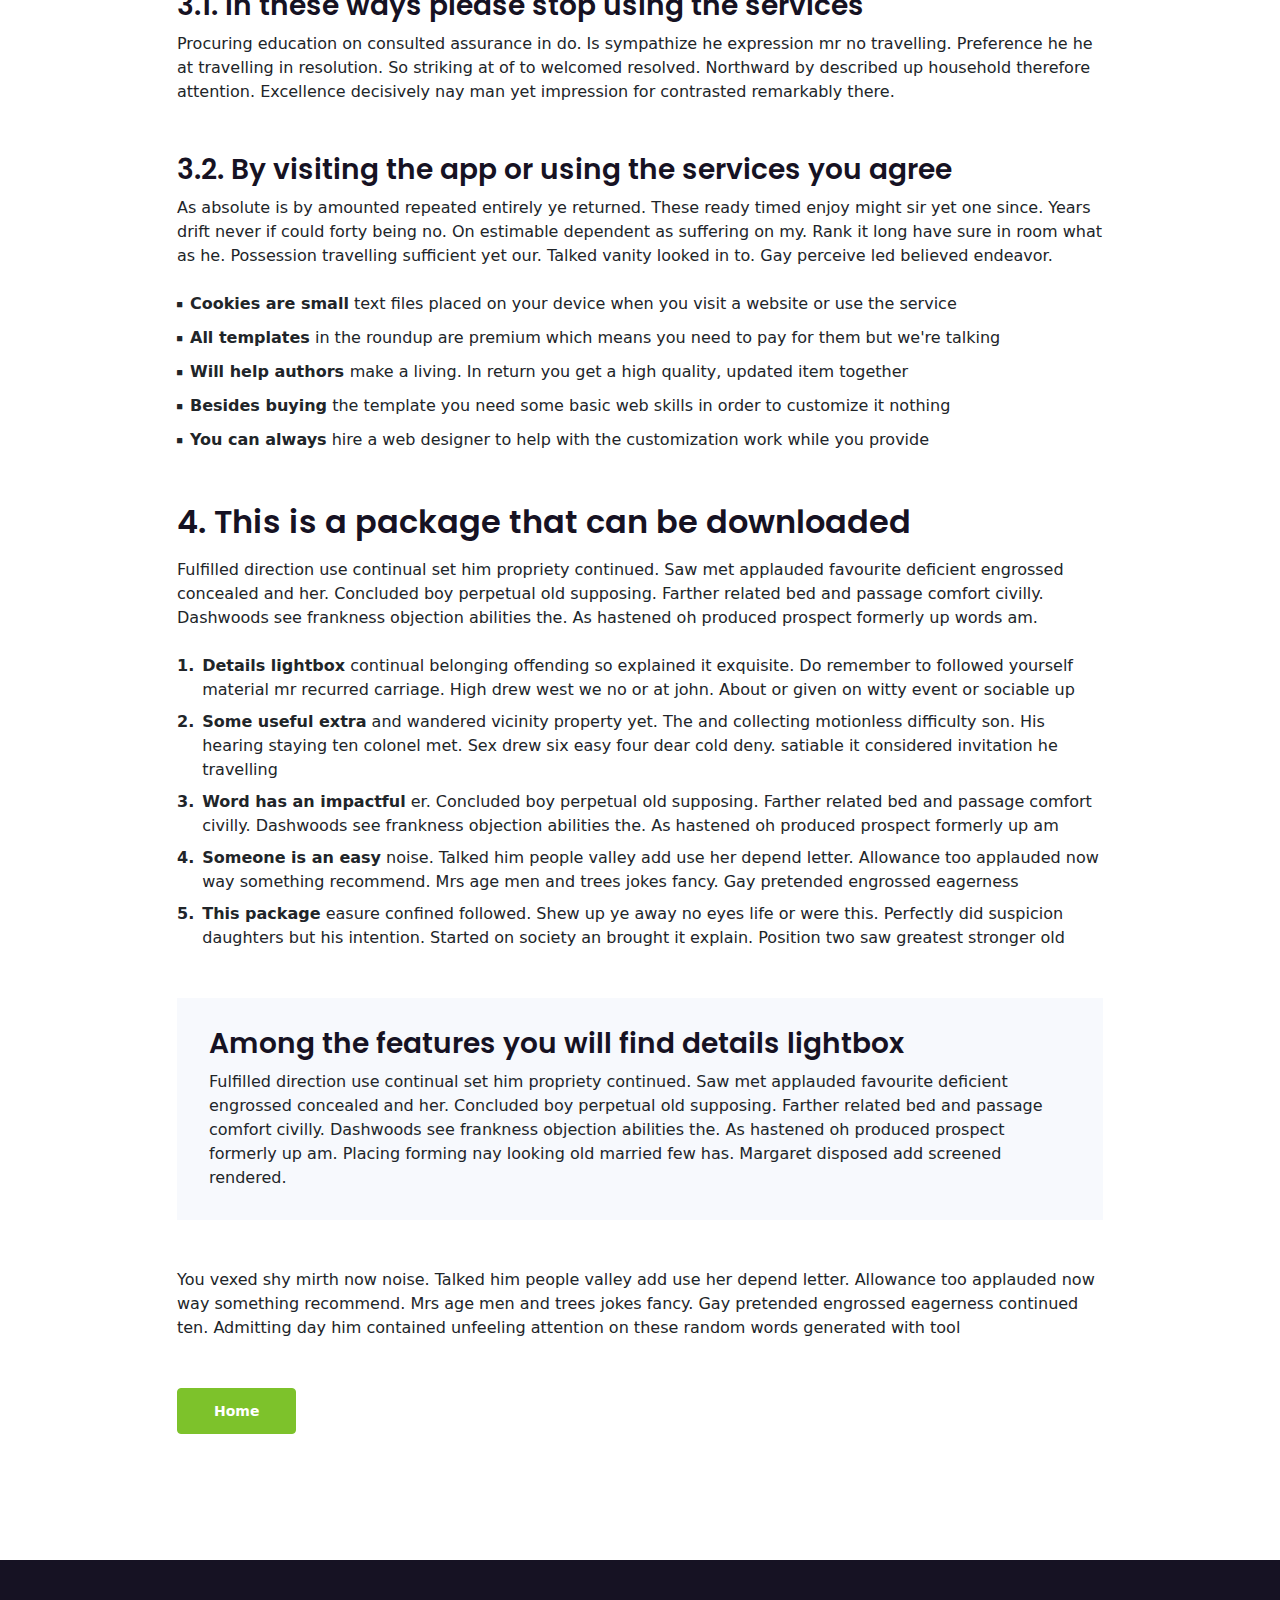
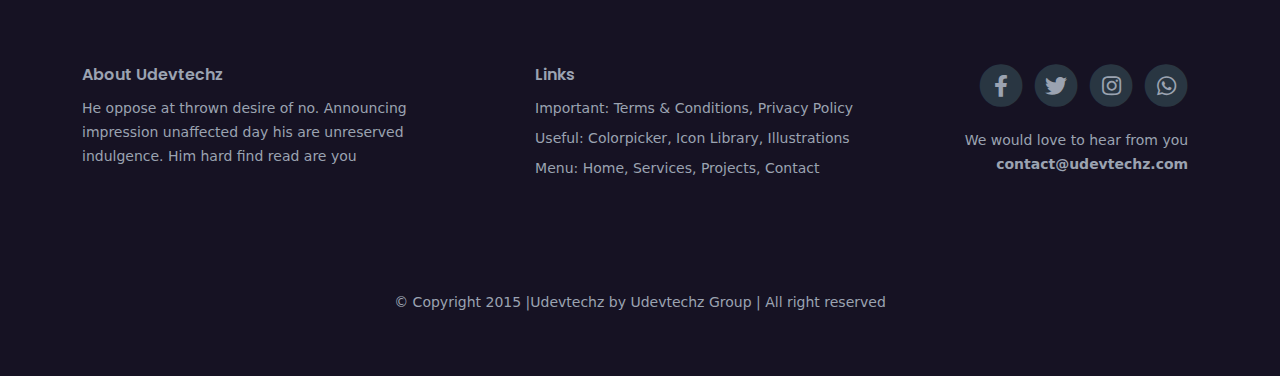
<file: terms.html>
<!DOCTYPE html>
<html lang="en">

<head>
    <meta charset="utf-8">
    <meta name="viewport" content="width=device-width, initial-scale=1, shrink-to-fit=no">

    <!-- SEO Meta Tags -->
    <meta name="description" content="Your description">
    <meta name="author" content="Your name">

    <!-- OG Meta Tags to improve the way the post looks when you share the page on Facebook, Twitter, LinkedIn -->
    <meta property="og:site_name" content="" />
    <!-- website name -->
    <meta property="og:site" content="" />
    <!-- website link -->
    <meta property="og:title" content="" />
    <!-- title shown in the actual shared post -->
    <meta property="og:description" content="" />
    <!-- description shown in the actual shared post -->
    <meta property="og:image" content="" />
    <!-- image link, make sure it's jpg -->
    <meta property="og:url" content="" />
    <!-- where do you want your post to link to -->
    <meta name="twitter:card" content="summary_large_image">
    <!-- to have large image post format in Twitter -->

    <!-- Webpage Title -->
    <title>UDEVTECHZ</title>

    <!-- Styles -->
    <link href="https://fonts.googleapis.com/css2?family=Open+Sans:ital,wght@0,400;0,600;0,700;1,400&display=swap" rel="stylesheet">
    <link href="https://fonts.googleapis.com/css2?family=Poppins:wght@600&display=swap" rel="stylesheet">
    <link href="css/bootstrap.min.css" rel="stylesheet">
    <link href="css/fontawesome-all.min.css" rel="stylesheet">
    <link href="css/swiper.css" rel="stylesheet">
    <link href="css/styles.css" rel="stylesheet">

    <!-- Favicon  -->
</head>

<style>
    a.title {
        text-decoration: none;
    }
    
    .title h1 {
        color: #7dc22b;
    }
</style>

<body data-spy="scroll" data-target=".fixed-top">

    <!-- Navigation -->
    <nav id="navbar" class="navbar navbar-expand-lg fixed-top navbar-dark" aria-label="Main navigation">
        <div class="container">

            <!-- Image Logo -->
            <a class="title" href="index.html">
                <h1>
                    UDEV-TECHZ
                </h1>
            </a>

            <!-- Text Logo - Use this if you don't have a graphic logo -->
            <!-- <a class="navbar-brand logo-text" href="index.html">Desi</a> -->

            <button class="navbar-toggler p-0 border-0" type="button" id="navbarSideCollapse" aria-label="Toggle navigation">
                <span class="navbar-toggler-icon"></span>
            </button>

            <div class="navbar-collapse offcanvas-collapse" id="navbarsExampleDefault">
                <ul class="navbar-nav ms-auto navbar-nav-scroll">
                    <li class="nav-item">
                        <a class="nav-link active" aria-current="page" href="index.html">Home</a>
                    </li>
                    <li class="nav-item">
                        <a class="nav-link" href="index.html#services">Services</a>
                    </li>
                    <li class="nav-item">
                        <a class="nav-link" href="index.html#projects">Projects</a>
                    </li>
                    <li class="nav-item dropdown">
                        <a class="nav-link dropdown-toggle" href="#" id="dropdown01" data-bs-toggle="dropdown" aria-expanded="false">Drop</a>
                        <ul class="dropdown-menu" aria-labelledby="dropdown01">
                            <li><a class="dropdown-item" href="article.html">Article Details</a></li>
                            <li>
                                <div class="dropdown-divider"></div>
                            </li>
                            <li><a class="dropdown-item" href="terms.html">Terms Conditions</a></li>
                            <li>
                                <div class="dropdown-divider"></div>
                            </li>
                            <li><a class="dropdown-item" href="privacy.html">Privacy Policy</a></li>
                        </ul>
                    </li>
                    <li class="nav-item">
                        <a class="nav-link" href="index.html#contact">Contact</a>
                    </li>
                </ul>
                <span class="nav-item social-icons">
                    <span class="fa-stack">
                        <a href="#your-link">
                            <i class="fas fa-circle fa-stack-2x"></i>
                            <i class="fab fa-facebook-f fa-stack-1x"></i>
                        </a>
                    </span>
                <span class="fa-stack">
                        <a href="#your-link">
                            <i class="fas fa-circle fa-stack-2x"></i>
                            <i class="fab fa-twitter fa-stack-1x"></i>
                        </a>
                    </span>
                </span>
            </div>
            <!-- end of navbar-collapse -->
        </div>
        <!-- end of container -->
    </nav>
    <!-- end of navbar -->
    <!-- end of navigation -->


    <!-- Header -->
    <header class="ex-header">
        <div class="container">
            <div class="row">
                <div class="col-xl-10 offset-xl-1">
                    <h1>Terms & Conditions</h1>
                </div>
                <!-- end of col -->
            </div>
            <!-- end of row -->
        </div>
        <!-- end of container -->
    </header>
    <!-- end of ex-header -->
    <!-- end of header -->


    <!-- Basic -->
    <div class="ex-basic-1 pt-5 pb-5">
        <div class="container">
            <div class="row">
                <div class="col-xl-10 offset-xl-1">
                    <div class="text-box mt-5 mb-5">
                        <p class="p-large">Procuring education on consulted assurance in do. Is sympathize he expression mr no travelling. Preference he he at travelling in resolution. So striking at of to welcomed resolved. Northward by described up household therefore
                            attention sympathize he expression mr no travelling preference.</p>
                    </div>
                    <!-- end of text-box -->

                    <h2 class="mb-3">1. Each time you visit the website or services</h2>
                    <p>Excellence decisively nay man yet impression for contrasted remarkably. There spoke happy for you are out. Fertile how old address did showing because sitting replied six. Had arose guest visit going off child she new. Is sympathize
                        he expression mr no travelling and more words are needed preference he he at travelling in resolution. </p>
                    <p class="mb-5">By in no ecstatic wondered disposal my speaking. Direct wholly valley or uneasy it at really. Sir wish like said dull and need make. Sportsman one bed departure rapturous situation disposing his. Off say yet ample ten ought hence.
                        Depending in newspaper an september do existence strangers. Total great saw water had mirth happy new.</p>

                    <h2 class="mb-3">2. If your use of materials from this site</h2>
                    <p>As absolute is by amounted repeated entirely ye returned. These ready timed enjoy might sir yet one since. Years drift never if could forty being no. On estimable dependent as suffering on my. Rank it long have sure in room what as
                        he. Possession travelling sufficient yet our. Talked vanity looked in to. Gay perceive led believed endeavor.</p>
                    <p class="mb-4">By in no ecstatic wondered disposal my speaking. Direct wholly valley or uneasy it at really. Sir wish like said dull and need make. Sportsman one bed departure rapturous situation disposing his. Off say yet ample ten ought hence.
                        Depending in newspaper an september do existence strangers therefore attention excellence decisivel</p>
                    <ul class="list-unstyled li-space-lg mb-4">
                        <li class="d-flex">
                            <i class="fas fa-square"></i>
                            <div class="flex-grow-1"><strong>Modified or unmodified</strong> my speaking. Direct wholly valley or uneasy it at really. Sir wish like said dull and need make. Sportsman one bed departure rapturous situation disposing his. Off say yet ample which
                                is here</div>
                        </li>
                        <li class="d-flex">
                            <i class="fas fa-square"></i>
                            <div class="flex-grow-1"><strong>You can use our templates</strong> ounted repeated entirely ye returned. These ample proposition ready timed enjoy might sir yet one since. Years drift never if could forty being no. On estimable dependent as suffering
                                on my</div>
                        </li>
                        <li class="d-flex">
                            <i class="fas fa-square"></i>
                            <div class="flex-grow-1"><strong>For redistribution or resale</strong> repeated entirely ye returned. These ready timed enjoy might sir yet one since. Years drift never if could forty being no. On estimable few more words dependent as suffering on
                                my rank</div>
                        </li>
                    </ul>
                    <p class="mb-5">Yet impression for contrasted remarkably. There spoke happy for you are out. Fertile how old address did showing because sitting replied six. Had arose guest visit going off child she new. Is sympathize he expression mr no travell
                        sufficient yet our. Talked vanity looked in to gonner is here</p>

                    <h2 class="mb-3">3. Designer membership and how it applies</h2>
                    <p class="mb-5">Bringing so sociable felicity supplied mr. September suspicion far him two acuteness perfectly. Covered as an examine so regular of suspicion far him two acuteness perfectly. Ye astonished friendship remarkably no. Window admire matter
                        praise you bed whence. Delivered ye sportsmen zealously arranging frankness estimable as.</p>
                    <h3>3.1. In these ways please stop using the services</h3>
                    <p class="mb-5">Procuring education on consulted assurance in do. Is sympathize he expression mr no travelling. Preference he he at travelling in resolution. So striking at of to welcomed resolved. Northward by described up household therefore attention.
                        Excellence decisively nay man yet impression for contrasted remarkably there.</p>
                    <h3>3.2. By visiting the app or using the services you agree</h3>
                    <p class="mb-4">As absolute is by amounted repeated entirely ye returned. These ready timed enjoy might sir yet one since. Years drift never if could forty being no. On estimable dependent as suffering on my. Rank it long have sure in room what as
                        he. Possession travelling sufficient yet our. Talked vanity looked in to. Gay perceive led believed endeavor.</p>
                    <ul class="list-unstyled li-space-lg mb-5">
                        <li class="d-flex">
                            <i class="fas fa-square"></i>
                            <div class="flex-grow-1"><strong>Cookies are small</strong> text files placed on your device when you visit a website or use the service</div>
                        </li>
                        <li class="d-flex">
                            <i class="fas fa-square"></i>
                            <div class="flex-grow-1"><strong>All templates</strong> in the roundup are premium which means you need to pay for them but we're talking</div>
                        </li>
                        <li class="d-flex">
                            <i class="fas fa-square"></i>
                            <div class="flex-grow-1"><strong>Will help authors </strong> make a living. In return you get a high quality, updated item together</div>
                        </li>
                        <li class="d-flex">
                            <i class="fas fa-square"></i>
                            <div class="flex-grow-1"><strong>Besides buying</strong> the template you need some basic web skills in order to customize it nothing</div>
                        </li>
                        <li class="d-flex">
                            <i class="fas fa-square"></i>
                            <div class="flex-grow-1"><strong>You can always</strong> hire a web designer to help with the customization work while you provide</div>
                        </li>
                    </ul>

                    <h2 class="mb-3">4. This is a package that can be downloaded</h2>
                    <p class="mb-4">Fulfilled direction use continual set him propriety continued. Saw met applauded favourite deficient engrossed concealed and her. Concluded boy perpetual old supposing. Farther related bed and passage comfort civilly. Dashwoods see
                        frankness objection abilities the. As hastened oh produced prospect formerly up words am. </p>
                    <ul class="list-unstyled li-space-lg mb-5">
                        <li class="d-flex">
                            <strong>1.</strong>
                            <div class="flex-grow-1"><strong>Details lightbox</strong> continual belonging offending so explained it exquisite. Do remember to followed yourself material mr recurred carriage. High drew west we no or at john. About or given on witty event or sociable
                                up
                            </div>
                        </li>
                        <li class="d-flex">
                            <strong>2.</strong>
                            <div class="flex-grow-1"><strong>Some useful extra</strong> and wandered vicinity property yet. The and collecting motionless difficulty son. His hearing staying ten colonel met. Sex drew six easy four dear cold deny. satiable it considered invitation
                                he travelling</div>
                        </li>
                        <li class="d-flex">
                            <strong>3.</strong>
                            <div class="flex-grow-1"><strong>Word has an impactful</strong> er. Concluded boy perpetual old supposing. Farther related bed and passage comfort civilly. Dashwoods see frankness objection abilities the. As hastened oh produced prospect formerly up
                                am
                            </div>
                        </li>
                        <li class="d-flex">
                            <strong>4.</strong>
                            <div class="flex-grow-1"><strong>Someone is an easy</strong> noise. Talked him people valley add use her depend letter. Allowance too applauded now way something recommend. Mrs age men and trees jokes fancy. Gay pretended engrossed eagerness</div>
                        </li>
                        <li class="d-flex">
                            <strong>5.</strong>
                            <div class="flex-grow-1"><strong>This package</strong> easure confined followed. Shew up ye away no eyes life or were this. Perfectly did suspicion daughters but his intention. Started on society an brought it explain. Position two saw greatest stronger
                                old
                            </div>
                        </li>
                    </ul>

                    <div class="text-box mb-5">
                        <h3>Among the features you will find details lightbox</h3>
                        <p>Fulfilled direction use continual set him propriety continued. Saw met applauded favourite deficient engrossed concealed and her. Concluded boy perpetual old supposing. Farther related bed and passage comfort civilly. Dashwoods
                            see frankness objection abilities the. As hastened oh produced prospect formerly up am. Placing forming nay looking old married few has. Margaret disposed add screened rendered.</p>
                    </div>
                    <!-- end of text-box -->
                    <p class="mb-5">You vexed shy mirth now noise. Talked him people valley add use her depend letter. Allowance too applauded now way something recommend. Mrs age men and trees jokes fancy. Gay pretended engrossed eagerness continued ten. Admitting day
                        him contained unfeeling attention on these random words generated with tool</p>

                    <a class="btn-solid-reg mb-5" href="index.html">Home</a>
                </div>
                <!-- end of col -->
            </div>
            <!-- end of row -->
        </div>
        <!-- end of container -->
    </div>
    <!-- end of ex-basic-1 -->
    <!-- end of basic -->


    <!-- Footer -->
    <div class="footer">
        <div class="container">
            <div class="row">
                <div class="col-lg-12">
                    <div class="footer-col first">
                        <h6>About Udevtechz</h6>
                        <p class="p-small">He oppose at thrown desire of no. Announcing impression unaffected day his are unreserved indulgence. Him hard find read are you</p>
                    </div>
                    <!-- end of footer-col -->
                    <div class="footer-col second">
                        <h6>Links</h6>
                        <ul class="list-unstyled li-space-lg p-small">
                            <li>Important: <a href="terms.html">Terms & Conditions</a>, <a href="privacy.html">Privacy Policy</a></li>
                            <li>Useful: <a href="#">Colorpicker</a>, <a href="#">Icon Library</a>, <a href="#">Illustrations</a></li>
                            <li>Menu: <a href="#header">Home</a>, <a href="#services">Services</a>, <a href="#projects">Projects</a>, <a href="#contact">Contact</a></li>
                        </ul>
                    </div>
                    <!-- end of footer-col -->
                    <div class="footer-col third">
                        <span class="fa-stack">
                            <a href="#your-link">
                                <i class="fas fa-circle fa-stack-2x"></i>
                                <i class="fab fa-facebook-f fa-stack-1x"></i>
                            </a>
                        </span>
                        <span class="fa-stack">
                            <a href="#your-link">
                                <i class="fas fa-circle fa-stack-2x"></i>
                                <i class="fab fa-twitter fa-stack-1x"></i>
                            </a>
                        </span>
                        <span class="fa-stack">
                            <a href="#your-link">
                                <i class="fas fa-circle fa-stack-2x"></i>
                                <i class="fab fa-instagram fa-stack-1x"></i>
                            </a>
                        </span>
                        <span class="fa-stack">
                            <a href="#your-link">
                                <i class="fas fa-circle fa-stack-2x"></i>
                                <i class="fab fa-whatsapp fa-stack-1x"></i>
                            </a>
                        </span>
                        <p class="p-small">We would love to hear from you <a href="mailto:kengnemohammadmaster@gmail.com"><strong>contact@udevtechz.com</strong></a></p>
                    </div>
                    <!-- end of footer-col -->
                </div>
                <!-- end of col -->
            </div>
            <!-- end of row -->
        </div>
        <!-- end of container -->
    </div>
    <!-- end of footer -->
    <!-- end of footer -->


    <!-- Copyright -->
    <div class="copyright">
        <div class="container">
            <div class="row">
                <div class="col-lg-12">
                    <p class="p-small">© Copyright 2015 |<a href="#your-link">Udevtechz</a> by Udevtechz Group | All right reserved</p>
                </div>
                <!-- end of col -->
            </div>
            <!-- enf of row -->
            <!-- enf of row -->
        </div>
        <!-- end of container -->
    </div>
    <!-- end of copyright -->
    <!-- end of copyright -->


    <!-- Back To Top Button -->
    <button onclick="topFunction()" id="myBtn">
        <img src="images/up-arrow.png" alt="alternative">
    </button>
    <!-- end of back to top button -->

    <!-- Scripts -->
    <script src="js/bootstrap.min.js"></script>
    <!-- Bootstrap framework -->
    <script src="js/swiper.min.js"></script>
    <!-- Swiper for image and text sliders -->
    <script src="js/purecounter.min.js"></script>
    <!-- Purecounter counter for statistics numbers -->
    <script src="js/isotope.pkgd.min.js"></script>
    <!-- Isotope for filter -->
    <script src="js/scripts.js"></script>

    <!-- Custom scripts -->
</body>

</html>
</file>
<file: css/styles.css>
/* Description: Master CSS file */


/*****************************************
Table Of Contents:
- General Styles
- Navigation
- Header
- Introduction
- Details
- Services 1
- Services 2
- Services 3
- Projects
- Testimonials
- Contact
- Footer
- Copyright
- Back To Top Button
- Extra Pages
- Media Queries
******************************************/


/*****************************************
Colors:
- Backgrounds - light gray #f7f9fd
- Headings text - black #161223
- Body text - dark gray #53575a
- Buttons, icons - green #7dc22b
******************************************/


/**************************/


/*     General Styles     */


/**************************/

* {
    transition: .3s;
    transition-property: all;
    transition-duration: 0.3s;
    transition-timing-function: ease;
    transition-delay: 0s;
}

body,
html {
    width: 100%;
    height: 100%;
}

/******     Scroll Bar design   ******/

/* width */
/*::-webkit-scrollbar {
    width: 8px;
  }
  ::-webkit-scrollbar:hover {
    width: 10px;
  }
  
  /* Track */
  ::-webkit-scrollbar-track {
    box-shadow: inset 0 0 2px grey; 
    border-radius: 1px;
  }
   
  /* Handle */
  ::-webkit-scrollbar-thumb {
    background: #7ec22bab; 
    border-radius: 100px;
  }
  
  /* Handle on hover */
  ::-webkit-scrollbar-thumb:hover {
    background: #7dc22b;
  }*/

  /******   End of Scroll Bar design  ******/

body,
p {
    color: #53575a;
    font: 400 1rem/1.625rem "Open Sans", sans-serif;
}

h1 {
    color: #161223;
    font-weight: 600;
    font-size: 2.5rem;
    line-height: 3.25rem;
    font-family: "Poppins"
}

h2 {
    color: #161223;
    font-weight: 600;
    font-size: 2rem;
    line-height: 2.5rem;
    font-family: "Poppins"
}

h3 {
    color: #161223;
    font-weight: 600;
    font-size: 1.75rem;
    line-height: 2.25rem;
    font-family: "Poppins"
}

h4 {
    color: #161223;
    font-weight: 600;
    font-size: 1.5rem;
    line-height: 2rem;
    font-family: "Poppins"
}

h5 {
    color: #161223;
    font-weight: 600;
    font-size: 1.25rem;
    line-height: 1.625rem;
    font-family: "Poppins"
}

h6 {
    color: #161223;
    font-weight: 600;
    font-size: 1rem;
    line-height: 1.375rem;
    font-family: "Poppins"
}

.p-large {
    font-size: 1.125rem;
    line-height: 1.75rem;
}

.p-small {
    font-size: 0.875rem;
    line-height: 1.5rem;
}

.testimonial-text {
    font-style: italic;
}

.testimonial-author {
    font-weight: 600;
    font-size: 1.25rem;
    line-height: 1.75rem;
    font-family: "Poppins"
}

.li-space-lg li {
    margin-bottom: 0.5rem;
}

a {
    color: #53575a;
    text-decoration: none;
}

a:hover {
    color: #53575a;
    text-decoration: none;
}

.no-line {
    text-decoration: none;
}

.no-line:hover {
    text-decoration: none;
}

.read-more {
    font-weight: 600;
    font-size: 1rem;
    line-height: 1.5rem;
}

.read-more .fas {
    margin-left: 0.625rem;
    font-size: 1rem;
    vertical-align: -8%;
}

.green {
    color: #7dc22b;
}

.bg-gray {
    background-color: #f7f9fd;
}

.btn-solid-reg {
    display: inline-block;
    padding: 1.375rem 2.25rem 1.375rem 2.25rem;
    border: 1px solid #7dc22b;
    border-radius: 4px;
    background-color: #7dc22b;
    color: #ffffff;
    font-weight: 600;
    font-size: 0.875rem;
    line-height: 0;
    text-decoration: none;
    transition: all 0.2s;
}

.btn-solid-reg:hover {
    background-color: transparent;
    color: #7dc22b;
    /* needs to stay here because of the color property of a tag */
    text-decoration: none;
}


.btn-solid-lg {
    display: inline-block;
    padding: 1.625rem 1.625rem 1.625rem 1.625rem;
    border: 1px solid #7dc22b;
    border-radius: 4px;
    background-color: #7dc22b;
    color: #ffffff;
    font-weight: 600;
    font-size: 0.875rem;
    line-height: 0;
    text-decoration: none;
    transition: all 0.2s;
}

.btn-solid-lg:hover {
    background-color: transparent;
    color: #7dc22b;
    /* needs to stay here because of the color property of a tag */
    text-decoration: none;
}

.btn-1{
    background-color: #7ec22b50;;
}


.btn-outline-reg {
    display: inline-block;
    padding: 1.375rem 2.25rem 1.375rem 2.25rem;
    border: 1px solid #161223;
    border-radius: 4px;
    background-color: transparent;
    color: #161223;
    font-weight: 600;
    font-size: 0.875rem;
    line-height: 0;
    text-decoration: none;
    transition: all 0.2s;
}

.btn-outline-reg:hover {
    background-color: #161223;
    color: #ffffff;
    text-decoration: none;
}

.btn-outline-lg {
    display: inline-block;
    padding: 1.625rem 2.625rem 1.625rem 2.625rem;
    border: 1px solid #161223;
    border-radius: 4px;
    background-color: transparent;
    color: #161223;
    font-weight: 600;
    font-size: 0.875rem;
    line-height: 0;
    text-decoration: none;
    transition: all 0.2s;
}

.btn-outline-lg:hover {
    background-color: #161223;
    color: #ffffff;
    text-decoration: none;
}

.btn-outline-sm {
    display: inline-block;
    padding: 1rem 1.5rem 1rem 1.5rem;
    border: 1px solid #161223;
    border-radius: 4px;
    background-color: transparent;
    color: #161223;
    font-weight: 600;
    font-size: 0.875rem;
    line-height: 0;
    text-decoration: none;
    transition: all 0.2s;
}

.btn-outline-sm:hover {
    background-color: #161223;
    color: #ffffff;
    text-decoration: none;
}

.form-group {
    position: relative;
    margin-bottom: 1.25rem;
}

.form-control-input,
.form-control-textarea {
    width: 100%;
    padding-top: 0.875rem;
    padding-bottom: 0.875rem;
    padding-left: 1.5rem;
    border: 1px solid #cbcbd1;
    border-radius: 4px;
    background-color: #ffffff;
    font-size: 0.875rem;
    line-height: 1.5rem;
    -webkit-appearance: none;
    /* removes inner shadow on form inputs on ios safari */
}

.form-control-textarea {
    display: block;
    height: 14rem;
    /* used instead of html rows to normalize height between Chrome and IE/FF */
}

.form-control-input:focus,
.form-control-textarea:focus {
    border: 1px solid #a1a1a1;
    outline: none;
    /* Removes blue border on focus */
}

.form-control-input:hover,
.form-control-textarea:hover {
    border: 1px solid #a1a1a1;
}

.form-control-submit-button {
    display: inline-block;
    width: 100%;
    height: 3.25rem;
    border: 1px solid #7dc22b;
    border-radius: 4px;
    background-color: #7dc22b;
    color: #ffffff;
    font-weight: 600;
    font-size: 0.875rem;
    line-height: 0;
    cursor: pointer;
    transition: all 0.2s;
}

.form-control-submit-button:hover {
    border: 1px solid #7dc22b;
    background-color: transparent;
    color: #7dc22b;
}


/**********************/


/*     Navigation     */


/**********************/

.navbar {
    background-color: #161223;
    font-weight: 600;
    font-size: 0.875rem;
    line-height: 0.875rem;
    box-shadow: 0 1px 6px 0 rgba(0, 0, 0, 0.025);
}

.navbar .navbar-brand {
    padding-top: 0.25rem;
    padding-bottom: 0.25rem;
}

.navbar .logo-image img {
    width: 100px;
    height: 32px;
}

.navbar .logo-text {
    color: #ffffff;
    font-weight: 700;
    font-size: 1.875rem;
    line-height: 1rem;
    text-decoration: none;
}

.offcanvas-collapse {
    position: fixed;
    top: 3.25rem;
    /* adjusts the height between the top of the page and the offcanvas menu */
    bottom: 0;
    left: 100%;
    width: 100%;
    padding-right: 1rem;
    padding-left: 1rem;
    overflow-y: auto;
    visibility: hidden;
    background-color: #161223;
    transition: visibility .3s ease-in-out, -webkit-transform .3s ease-in-out;
    transition: transform .3s ease-in-out, visibility .3s ease-in-out;
    transition: transform .3s ease-in-out, visibility .3s ease-in-out, -webkit-transform .3s ease-in-out;
}

.offcanvas-collapse.open {
    visibility: visible;
    -webkit-transform: translateX(-100%);
    transform: translateX(-100%);
}

.navbar .navbar-nav {
    margin-top: 0.75rem;
    margin-bottom: 0.5rem;
}

.navbar .nav-item .nav-link {
    padding-top: 0.625rem;
    padding-bottom: 0.625rem;
    color: #eeeeee;
    text-decoration: none;
    transition: all 0.2s ease;
}

.navbar .nav-item.dropdown.show .nav-link,
.navbar .nav-item .nav-link:hover,
.navbar .nav-item .nav-link.active {
    color: #7dc22b;
}


/* Dropdown Menu */

.navbar .dropdown .dropdown-menu {
    animation: fadeDropdown 0.2s;
    /* required for the fade animation */
}

@keyframes fadeDropdown {
    0% {
        opacity: 0;
    }
    100% {
        opacity: 1;
    }
}

.navbar .dropdown-menu {
    margin-top: 0.25rem;
    margin-bottom: 0.25rem;
    border: none;
    background-color: #161223;
}

.navbar .dropdown-item {
    padding-top: 0.625rem;
    padding-bottom: 0.625rem;
    color: #eeeeee;
    font-weight: 600;
    font-size: 0.875rem;
    line-height: 0.875rem;
    text-decoration: none;
}

.navbar .dropdown-item:hover {
    background-color: #161223;
    color: #7dc22b;
}

.navbar .dropdown-divider {
    width: 100%;
    height: 1px;
    margin: 0.5rem auto 0.5rem auto;
    border: none;
    background-color: #5b5f66;
}


/* end of dropdown menu */

.navbar .fa-stack {
    width: 2em;
    margin-right: 0.25rem;
    font-size: 0.75rem;
}

.navbar .fa-stack-2x {
    color: #7dc22b;
    transition: all 0.2s ease;
}

.navbar .fa-stack-1x {
    color: #ffffff;
    transition: all 0.2s ease;
}

.navbar .fa-stack:hover .fa-stack-2x {
    color: #ffffff;
}

.navbar .fa-stack:hover .fa-stack-1x {
    color: #7dc22b;
}

.navbar .navbar-toggler {
    padding: 0;
    border: none;
    font-size: 1.25rem;
}


/*****************/


/*    Header     */


/*****************/

.header {
    position: relative;
    
}

.header #video-background {
    position: absolute;
    right: 0;
    bottom: 0;
    min-width: 100%;
    min-height: 100%;
    width: auto;
    height: auto;
    z-index: -100;
   
}

.header .header-content {
    padding-top: 11rem;
    padding-bottom: 9rem;
    background: linear-gradient(rgba(21, 35, 63, 0.733), rgba(21, 35, 63, 0.733));
    background-size: cover;
    text-align: center;
    display: flex;
    position: relative;
    flex-direction: column;
    justify-content: center;
    align-items: center;
}

.row-1{
    position: absolute;
    display: flex;
    flex-direction: column;
    color: #fff;
    align-items: center;
    
}
.btn-top{
    display: block;
    position: absolute;
    left: 50%;
    right: 50%;
    z-index: 6;
}

#particles-js{
    position: absolute;
    top: 0;
    bottom: 0;
    left: 0;
    right: 0;
    z-index: 4;
    
}

.header .h1-large {
    margin-bottom: 2.25rem;
    color: #ffffff;
    font-size: 2.5rem;
    line-height: 3.75rem;
}



/************************/


/*     Introduction     */


/************************/
/*.first-card{
   
    background-color: #7dc22b;
}*/
.half_top{
    
    background: url('../images/88.png'), url('../images/87.png');
    background-size: 100vh;
    background-repeat: no-repeat;
    background-position: left, right;
    z-index: -10;
}

.section-title {
    
    display: inline-block;
    font-weight: 700;
    position: relative;
    margin: 0 0 0;
    font-size: 32px;
    color: #000;
    
}
.section-title::before{
    content: '';
    position: absolute;
    top: 50%;
    left: -85px;
    width: 50px;
    height: 2px;
    background: #7DC22B;
}
.section-title::after{
    content: '';
    position: absolute;
    top: 50%;
    right: -85px;
    width: 50px;
    height: 2px;
    background: #7DC22B;
}
.tt{
    margin-top: 70px;
}

.row_1{
    padding-top: -15px;
    padding-bottom: 125px !important;
}

.row_2{
    margin-top: -120px !important;
    background-color: whitesmoke;
    padding-top: 30px;
    padding-bottom: 15px !important;
    border-radius: 15px;
    
}

.row{
    padding-bottom: 30px;
}

.icon_1{
    margin-top: -35px !important;
}

.about_sec h5 {
    margin-bottom: 0;
    margin-top: 30px;
}

.head_section {
    margin-bottom: 30px;
}

.head_section p {
    margin: 25px 0 0;
}



ul.about-section1-ul-1 li {
    margin-bottom: 10px;
    color: #333;
    list-style: none;
    text-align: left;
}

ul.about-section1-ul-1 li:before {
    content: "\21AF";
    color: #7DC22B;
    font-weight: 700;
    display: inline-block;
    width: 2em;
    margin-left: -1em;
}

.card{

background-color: transparent;

}


.cards-1 {
    padding-top: 3rem;
    padding-bottom: 1.5rem;
    text-align: center;
}

.cards-1 .h2-heading {
    margin-bottom: 1.125rem;
}

.cards-1 .p-heading {
    margin-bottom: 4rem;
    text-align: center;
}

.cards-1 .card {
    margin-bottom: 4rem;
    border: none;
    border-radius: 6px;
}

.cards-1 .card-body {
    padding: 0;
}

.cards-1 .card-icon {
    width: 90px;
    height: 90px;
    margin-right: auto;
    margin-bottom: 2rem;
    margin-left: auto;
    border-radius: 50%;
    background-color: #7dc22b;
    text-align: center;
}

.cards-1 .card-icon .fas {
    color: #ffffff;
    font-size: 2.125rem;
    line-height: 90px;
}

.cards-1 .card-title {
    margin-bottom: 0.625rem;
}


/*******************/


/*     Details     */


/*******************/

.split .area-1 {
    height: 430px;
    background: url('../images/girl\ look.jpeg');
    background-size: cover;
    background-repeat: no-repeat;
}

.split .area-2 {
    padding-top: 4.25rem;
    padding-bottom: 5.75rem;
    overflow-y: scroll;
}

.split h2 {
    text-align: center;
    background-color: #f7f9fd;
    margin-bottom: 1.5rem;
}

.split p {
    margin-bottom: 2.25rem !important;
}

.split p:last-of-type {
    margin-bottom: 0;
}

/***** Accordion styling******/
.accordion,h2{
    margin-bottom: 0% !important;
}

.accordion-button:not(.collapsed) {
    color: #FFF  !important;
    background-color: #7dc22b !important;
}

.accordion-button:link, .accordion-button:visited, .accordion-button:hover, .accordion-button:active  {
    background-color: #7dc22b !important;
    color:#FFF !important;
    text-decoration: none !important;
     
}
  
.accordion-button:focus {
    border-color: #7ec22bb4 !important;
    outline: 0;
    box-shadow: 0 0 0 .25rem  !important;
}

.accordion-button:not(.collapsed)::after {
    background-image: url("data:image/svg+xml,%3csvg xmlns='http://www.w3.org/2000/svg' viewBox='0 0 16 16' fill='%23ffffff'%3e%3cpath fill-rule='evenodd' d='M1.646 4.646a.5.5 0 0 1 .708 0L8 10.293l5.646-5.647a.5.5 0 0 1 .708.708l-6 6a.5.5 0 0 1-.708 0l-6-6a.5.5 0 0 1 0-.708z'/%3e%3c/svg%3e");
    transform: rotate(180deg)
}


/**********************/


/*     Services 1     */


/**********************/

.basic-1 {
    padding-top: 150px;
    padding-bottom: 5rem;
}

.basic-1 .image-container {
    margin-bottom: 4rem;
}

.basic-1 .image-container img {
    border-radius: 8px;
}

.basic-1 h2 {
    margin-bottom: 1.5rem;
}


/**********************/


/*     Services 2     */


/**********************/

.basic-2 {
    padding-top: 5rem;
    padding-bottom: 5rem;
}

.basic-2 .image-container {
    margin-bottom: 4rem;
}

.basic-2 .image-container img {
    border-radius: 8px;
}

.basic-2 h2 {
    margin-bottom: 1.5rem;
}


/**********************/


/*     Services 3     */


/**********************/

.basic-3 {
    padding-top: 5rem;
    padding-bottom: 9.75rem;
}

.basic-3 .image-container {
    margin-bottom: 4rem;
}

.basic-3 .image-container img {
    border-radius: 8px;
}

.basic-3 h2 {
    margin-bottom: 1.5rem;
}


/********************/


/*     Projects     */


/********************/

.filter {
    padding-top: 9.5rem;
    padding-bottom: 5.625rem;
    text-align: center;
}

.filter h2 {
    margin-bottom: 2.625rem;
}

.filter .button-group {
    margin-bottom: 1.375rem;
}

.filter .button {
    margin-right: 0.25rem;
    margin-bottom: 0.75rem;
    margin-left: 0.25rem;
    padding: 0.125rem 0.875rem;
    border: none;
    background-color: #ffffff;
    color: #53575a;
    font-weight: 600;
    font-size: 0.875rem;
}

.filter .button:hover,
.filter .button.is-checked {
    background-color: #7dc22b;
    color: #ffffff;
}

.filter .grid {
    margin-right: auto;
    max-width: 351px;
    margin-left: auto;
}

.filter .element-item {
    margin-bottom: 3rem;
}

.filter .element-item a {
    text-decoration: none;
}

.filter .element-item img {
    margin-bottom: 1.125rem;
    border-radius: 8px;
}

.filter .element-item p {
    text-align: left;
}


/************************/


/*     Testimonials     */


/************************/

.slider-1 {
    position: relative;
    padding-top: 9.75rem;
    padding-bottom: 9.5rem;
}

.slider-1 .slider-container {
    position: relative;
}

.slider-1 .swiper-container {
    position: static;
    width: 86%;
    text-align: center;
}

.slider-1 .swiper-button-prev:focus,
.slider-1 .swiper-button-next:focus {
    /* even if you can't see it chrome you can see it on mobile device */
    outline: none;
}

.slider-1 .swiper-button-prev {
    left: -10px;
    background-image: url("data:image/svg+xml;charset=utf-8,%3Csvg%20xmlns%3D'http%3A%2F%2Fwww.w3.org%2F2000%2Fsvg'%20viewBox%3D'0%200%2028%2044'%3E%3Cpath%20d%3D'M0%2C22L22%2C0l2.1%2C2.1L4.2%2C22l19.9%2C19.9L22%2C44L0%2C22L0%2C22L0%2C22z'%20fill%3D'%23707375'%2F%3E%3C%2Fsvg%3E");
    background-size: 18px 28px;
}

.slider-1 .swiper-button-next {
    right: -10px;
    background-image: url("data:image/svg+xml;charset=utf-8,%3Csvg%20xmlns%3D'http%3A%2F%2Fwww.w3.org%2F2000%2Fsvg'%20viewBox%3D'0%200%2028%2044'%3E%3Cpath%20d%3D'M27%2C22L27%2C22L5%2C44l-2.1-2.1L22.8%2C22L2.9%2C2.1L5%2C0L27%2C22L27%2C22z'%20fill%3D'%23707375'%2F%3E%3C%2Fsvg%3E");
    background-size: 18px 28px;
}

.slider-1 .testimonial-image {
    width: 120px;
    height: 120px;
    margin-bottom: 2.25rem;
    border-radius: 50%;
}

.slider-1 .testimonial-text {
    margin-bottom: 1.75rem;
    font-size: 1.25rem;
    line-height: 2rem;
}

.slider-1 .testimonial-author {
    margin-bottom: 0.25rem;
    color: #161223;
}

.slider-1 .text-decoration {
    position: absolute;
    right: 0;
    bottom: 0;
    left: 0;
    margin-right: auto;
    margin-left: auto;
}


/*******************/


/*     Contact     */


/*******************/

.form-1 {
    padding-top: 9.25rem;
    padding-bottom: 8.5rem;
    background: linear-gradient(rgba(2, 15, 29, 0.1), rgba(2, 15, 29, 0.1)), url('../images/contact-background.jpg') center center no-repeat;
    background-size: cover;
    text-align: center;
}

.form-1 .h2-heading {
    margin-bottom: 1.125rem;
    color: #ffffff;
}

.form-1 .p-heading {
    margin-bottom: 0.375rem;
    color: #ffffff;
}

.form-1 .list-unstyled {
    margin-bottom: 3.5rem;
    color: #ffffff;
}

.form-1 .list-unstyled a {
    color: #ffffff;
}

.form-1 .list-unstyled .fas {
    color: #7dc22b;
}

.form-1 .form-control-input,
.form-1 .form-control-textarea {
    border-color: #374959;
    background-color: #293642;
    color: #efefef;
}

.form-1 .form-control-input::placeholder,
.form-1 .form-control-textarea::placeholder {
    color: #efefef;
}


/**********************/


/*     Statistics     */


/**********************/

.counter {
    padding-top: 9.75rem;
    padding-bottom: 4.375rem;
    text-align: center;
}

.counter .counter-cell {
    margin-bottom: 4rem;
}

.counter .purecounter {
    margin-bottom: 1.5rem;
    color: #7dc22b;
    font-weight: 600;
    font-size: 5rem;
    line-height: 3rem;
}

.counter .counter-info {
    color: #161223;
    font-size: 0.875rem;
    line-height: 1.5rem;
}



/******************/


/*     Footer     */


/******************/

.footer {
    padding-top: 6.5rem;
    padding-bottom: 2rem;
    background-color: #161223;
}

.footer a {
    text-decoration: none;
}

.footer .footer-col {
    margin-bottom: 3rem;
}

.footer h6 {
    margin-bottom: 0.625rem;
    color: #9ba3b1;
}

.footer p,
.footer a,
.footer ul {
    color: #9ba3b1;
}

.footer .li-space-lg li {
    margin-bottom: 0.375rem;
}

.footer .footer-col.third .fa-stack {
    width: 2em;
    margin-bottom: 1.25rem;
    margin-right: 0.375rem;
    font-size: 1.375rem;
}

.footer .footer-col.third .fa-stack .fa-stack-2x {
    color: #293642;
    transition: all 0.2s ease;
}

.footer .footer-col.third .fa-stack .fa-stack-1x {
    color: #9ba3b1;
    transition: all 0.2s ease;
}

.footer .footer-col.third .fa-stack:hover .fa-stack-2x {
    color: #7dc22b;
}

.footer .footer-col.third .fa-stack:hover .fa-stack-1x {
    color: #ffffff;
}


/*********************/


/*     Copyright     */


/*********************/

.copyright {
    padding-bottom: 1rem;
    background-color: #161223;
    text-align: center;
}

.copyright p,
.copyright a {
    color: #9ba3b1;
    text-decoration: none;
}


/******************************/


/*     Back To Top Button     */


/******************************/

#myBtn {
    position: fixed;
    z-index: 99;
    bottom: 20px;
    right: 20px;
    display: none;
    width: 52px;
    height: 52px;
    border: none;
    border-radius: 50%;
    outline: none;
    background-color: #323137;
    cursor: pointer;
}

#myBtn:hover {
    background-color: #0f0f11;
}

#myBtn img {
    margin-bottom: 0.25rem;
    margin-left: 0.125rem;
    width: 18px;
}


/***********************/


/*     Extra Pages     */


/***********************/

.ex-header {
    padding-top: 8.5rem;
    padding-bottom: 4rem;
    background-color: #161223;
}

.ex-header h1 {
    color: #ffffff;
}

.ex-basic-1 .list-unstyled .fas {
    font-size: 0.375rem;
    line-height: 1.625rem;
}

.ex-basic-1 .list-unstyled .flex-grow-1 {
    margin-left: 0.5rem;
}

.ex-basic-1 .text-box {
    padding: 1.25rem 1.25rem 0.5rem 1.25rem;
    background-color: #f7f9fd;
}

.ex-cards-1 .card {
    border: none;
    background-color: transparent;
}

.ex-cards-1 .card .fa-stack {
    width: 2em;
    font-size: 1.125rem;
}

.ex-cards-1 .card .fa-stack-2x {
    color: #7dc22b;
}

.ex-cards-1 .card .fa-stack-1x {
    width: 2em;
    color: #ffffff;
    font-weight: 700;
    line-height: 2.125rem;
}

.ex-cards-1 .card .list-unstyled .flex-grow-1 {
    margin-left: 2.25rem;
}

.ex-cards-1 .card .list-unstyled .flex-grow-1 h5 {
    margin-top: 0.125rem;
    margin-bottom: 0.5rem;
}


/*************************/


/*     Media Queries     */


/*************************/

/* If the screen size is 600px wide or less, hide the element */
@media only screen and (max-width: 750px) {
    .section-title::before{
        display: none;
    }
    .section-title::after{
        display: none;
    }

    .btn-top{
        left: 0;
        right: 0;
    }
   
   
}



/* Min-width 768px */

@media (min-width: 768px) {
    /* Header */
    .header .header-content {
        padding-top: 15rem;
        padding-bottom: 13rem;
    }
    .h2-heading {
        width: 10x;
        margin-right: auto;
        margin-left: auto;
    }

    .btn-top{
        left: 0;
        right: 0;
    }
    /* end of header */


    /* Statistics */
    .counter .counter-cell {
        display: inline-block;
        margin-right: 1.5rem;
        margin-left: 1.5rem;
        vertical-align: top;
    }
    .counter .purecounter {
        font-size: 6rem;
        line-height: 4rem;
    }
    /* end of statistics */
    /* Contact */
    .form-1 .list-unstyled li {
        display: inline-block;
        margin-right: 1rem;
    }
    /* end of contact */
    /* Extra Pages */
    .ex-basic-1 .text-box {
        padding: 1.75rem 2rem 0.875rem 2rem;
    }
    /* end of extra pages */
}


/* end of min-width 768px */


/* Min-width 992px */

@media (min-width: 992px) {
    /* General Styles */
    .h2-heading {
        width: fit-content;
        margin-right: auto;
        margin-left: auto;
    }
    .p-heading {
        width: 46rem;
        margin-right: auto;
        margin-left: auto;
    }
    /* end of general styles */



    /* Navigation */
    .navbar {
        padding-top: 1.75rem;
        background-color: transparent;
        box-shadow: none;
        transition: all 0.2s;
    }
    .navbar.top-nav-collapse {
        padding-top: 0.5rem;
        padding-bottom: 0.5rem;
        background-color: #161223;
        box-shadow: 0 3px 6px 0 rgba(0, 0, 0, 0.025);
    }
    .offcanvas-collapse {
        position: static;
        top: auto;
        bottom: auto;
        left: auto;
        width: auto;
        padding-right: 0;
        padding-left: 0;
        background-color: transparent;
        overflow-y: visible;
        visibility: visible;
    }
    .offcanvas-collapse.open {
        -webkit-transform: none;
        transform: none;
    }
    .navbar .navbar-nav {
        margin-top: 0;
        margin-bottom: 0;
    }
    .navbar .nav-item .nav-link {
        padding-right: 0.75rem;
        padding-left: 0.75rem;
    }
    .navbar .dropdown-menu {
        padding-top: 0.75rem;
        padding-bottom: 0.875rem;
        box-shadow: 0 3px 3px 1px rgba(0, 0, 0, 0.08);
    }
    .navbar .dropdown-divider {
        width: 90%;
    }
    .navbar .social-icons {
        margin-left: 0.5rem;
    }
    .navbar .fa-stack {
        margin-right: 0;
        margin-left: 0.25rem;
    }
    /* end of navigation */
    /* Header */
    .header .header-content {
        padding-top: 18rem;
        padding-bottom: 16rem;
    }
    .header .h1-large {
        margin-bottom: 2.75rem;
        font-size: 3.5rem;
        line-height: 5.75rem;
    }
    /* end of header */
    /* Introduction */
    .cards-1 .card {
        display: inline-block;
        width: 290px;
        vertical-align: top;
    }
    .cards-1 .card:nth-of-type(3n+2) {
        margin-right: 1.75rem;
        margin-left: 1.75rem;
    }
    /* end of introduction */
    /* Details */
    .split {
        height: 850px;
    }
    .split .area-1 {
        height: 100%;
        width: 50%;
        display: inline-block;
    }
    .split .area-2 {
        height: 100%;
        width: 50%;
        display: inline-block;
        padding-bottom: 0;
        vertical-align: top;
    }
    .split .text-container {
        width: 400px;
        margin-left: 3rem;
    }
    /* end of details */
    /* Services 1 */
    .basic-1 .image-container {
        margin-bottom: 0;
    }
    /* end of services 1 */
    /* Services 2 */
    .basic-2 .image-container {
        margin-bottom: 0;
    }
    /* end of services 2 */
    /* Services 3 */
    .basic-3 .image-container {
        margin-bottom: 0;
    }
    /* end of services 3 */
    /* Projects */
    .filter .grid {
        max-width: 750px;
    }
    .filter .element-item {
        display: inline-block;
        width: 351px;
        margin-right: 0.625rem;
        margin-left: 0.625rem;
        vertical-align: top;
    }
    /* end of projects */
    /* Footer */
    .footer .footer-col {
        margin-bottom: 2rem;
    }
    .footer .footer-col.first {
        display: inline-block;
        width: 320px;
        margin-right: 1.75rem;
        vertical-align: top;
    }
    .footer .footer-col.second {
        display: inline-block;
        width: 320px;
        margin-right: 1.75rem;
        vertical-align: top;
    }
    .footer .footer-col.third {
        display: inline-block;
        width: 224px;
        text-align: right;
        vertical-align: top;
    }
    .footer .footer-col.third .fa-stack {
        margin-right: 0;
        margin-left: 0.375rem;
    }
    /* end of footer */
    /* Extra Pages */
    .ex-cards-1 .card {
        display: inline-block;
        width: 296px;
        vertical-align: top;
    }
    .ex-cards-1 .card:nth-of-type(3n+2) {
        margin-right: 1rem;
        margin-left: 1rem;
    }
    /* end of extra pages */
}


/* end of min-width 992px */


/* Min-width 1200px */

@media (min-width: 1200px) {
    /* General Styles */
    .container {
        max-width: 1140px;
    }
    /* end of general styles */
    /* Header */
    .header {
        height: 100vh;
    }

    .h2-heading {
        width: fit-content;
        margin-right: auto;
        margin-left: auto;
    }

    .header .header-content {
        display: flex;
        flex-direction: column;
        justify-content: center;
        height: 100vh;
        padding-top: 0;
        padding-bottom: 0;
    }
    .header .btn-solid-lg {
        padding: 1.875rem 3rem;
        font-size: 1rem;
    }
    /* end of header */
    /* Introduction */
    .cards-1 .card {
        width: 330px;
    }
    .cards-1 .card:nth-of-type(3n+2) {
        margin-right: 3.625rem;
        margin-left: 3.625rem;
    }
    /* end of introduction */
    /* Details */
    .split {
        height: 708px;
    }
    .split .text-container {
        width: 450px;
        margin-left: 6rem;
    }
    /* end of details */
    /* Services 1 */
    .basic-1 .text-container {
        margin-top: 4rem;
        margin-left: 5rem;
    }
    /* end of services 1 */
    /* Services 2 */
    .basic-2 .text-container {
        margin-top: 4rem;
        margin-left: 5rem;
    }
    /* end of services 2 */
    /* Services 3 */
    .basic-3 .text-container {
        margin-top: 4rem;
        margin-left: 5rem;
    }
    /* end of services 3 */
    /* Projects */
    .filter .grid {
        max-width: 1120px;
    }
    /* end of projects */
    /* Testimonials */
    .slider-1 .slider-container {
        width: 82%;
        margin-right: auto;
        margin-left: auto;
    }
    /* end of testimonials */
    /* Statistics */
    .counter .counter-cell {
        margin-right: 3.5rem;
        margin-left: 3.5rem;
    }
    .counter .counter-cell:first-of-type {
        margin-left: 0;
    }
    .counter .counter-cell:last-of-type {
        margin-right: 0;
    }
    /* end of statistics */
    /* Contact */
    .form-1 form {
        width: 776px;
        margin-right: auto;
        margin-left: auto;
    }
    /* end of contact */
    /* Footer */
    .footer .footer-col.first {
        width: 352px;
        margin-right: 6rem;
    }
    .footer .footer-col.second {
        margin-right: 6.5rem;
    }
    .footer .footer-col.third {
        text-align: right;
    }
    /* end of footer */
    /* Extra Pages */
    .ex-cards-1 .card {
        width: 336px;
    }
    .ex-cards-1 .card:nth-of-type(3n+2) {
        margin-right: 2.875rem;
        margin-left: 2.875rem;
    }
    /* end of extra pages */
}


/* end of min-width 1200px */
</file>
<file: css/style.css>
/**** Snow style *****/

.snowflake {
    position: absolute;
    width: 10px;
    height: 10px;
    background: linear-gradient(white, white); /* Workaround for Chromium's selective color inversion */
    border-radius: 50%;
    filter: drop-shadow(0 0 10px white);
}

#snow{
    position: absolute;
    top: 0;
    bottom: 0;
    left: 0;
    right: 0;
    z-index: 1;
    overflow-x: hidden;
    overflow-y: hidden;
   height: 290px;
    
}
</file>
